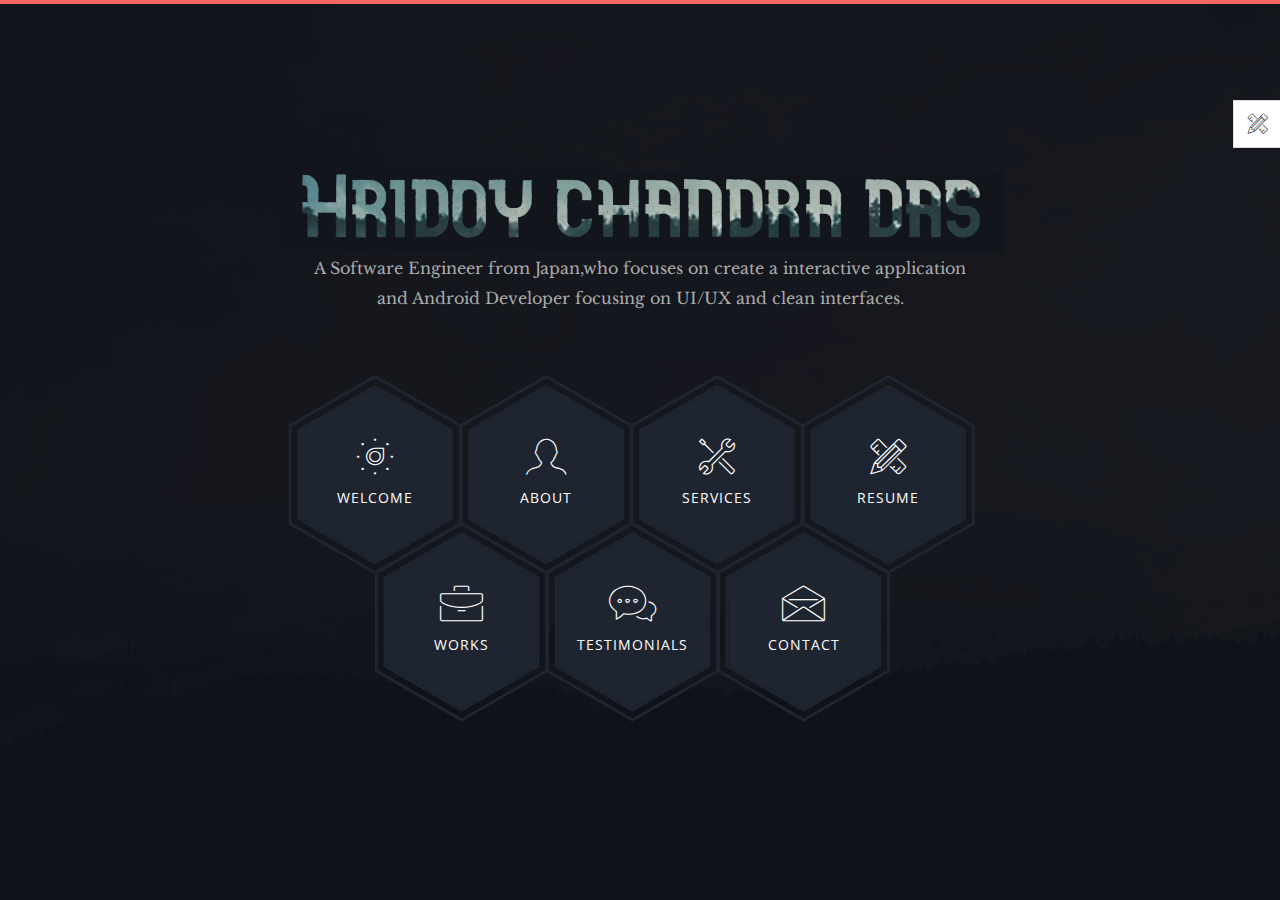
<file: index.html>
<!DOCTYPE html>
<html class="no-js" lang="">
    <head>
        <!-- meta charset -->
        <meta charset="utf-8">
        <!-- site title -->
        <title>Hridoy Chandra Das | Personal WebPage</title>
        <!-- meta description -->
        <meta name="description" content="">
        <!-- mobile viwport meta -->
        <meta name="viewport" content="width=device-width, initial-scale=1">
        <!-- fevicon -->
        <link rel="shortcut icon" type="image/x-icon" href="favicon.ico">
        
        <!-- ================================
        CSS Files
        ================================= -->
        <link href="https://fonts.googleapis.com/css?family=Libre+Baskerville:400,400i|Open+Sans:400,600,700,800" rel="stylesheet">
        <link rel="stylesheet" href="css/themefisher-fonts.min.css">
        <link rel="stylesheet" href="css/owl.carousel.min.css">
        <link rel="stylesheet" href="css/bootstrap.min.css">
        <link rel="stylesheet" href="css/main.css">
        <link rel="stylesheet" href="css/dark.css">
        <link id="color-changer" rel="stylesheet" href="css/colors/red.css">
    </head>

    <body class="dark">

        <div class="preloader">
            <div class="loading-mask"></div>
            <div class="loading-mask"></div>
            <div class="loading-mask"></div>
            <div class="loading-mask"></div>
            <div class="loading-mask"></div>
        </div>

        <div class="preview-wrapper">
            <div class="switcher-head">
                <span>Style Switcher</span>
                <div class="switcher-trigger tf-tools"></div>
            </div>

            <div class="switcher-body">
                <h4>Choose Color:</h4>
                <ul class="color-options list-none">
                    <li class="c0" data-color="red" title="Default">Default</li>
                    <li class="c1" data-color="blue" title="Red">Red</li>
                    <li class="c2" data-color="green" title="Green">Green</li>
                    <li class="c3" data-color="yellow" title="Blue">Blue</li>
                </ul>
            </div>
        </div>

        <main class="site-wrapper">
            <div class="pt-table">
               <div class="pt-tablecell page-home relative" style="background-image: url('img/banner.jpg');">
                    <div class="overlay"></div>

                    <div class="container">
                        <div class="row">
                            <div class="col-xs-12 col-md-offset-1 col-md-10 col-lg-offset-2 col-lg-8">
                                <div class="page-title home text-center">
                                     
                            
                                    <img src="img/mrme.png" class="img-responsive text-center" alt="Responsive Bootstrap Image"/>
                                    <p>A Software Engineer from Japan,who focuses on create a interactive application and Android Developer focusing on UI/UX and clean interfaces.</p>
                                </div>

                                <div class="hexagon-menu clear">
                                    <div class="hexagon-item">
                                        <div class="hex-item">
                                            <div></div>
                                            <div></div>
                                            <div></div>
                                        </div>
                                        <div class="hex-item">
                                            <div></div>
                                            <div></div>
                                            <div></div>
                                        </div>
                                        <a href="welcome.html" class="hex-content">
                                            <span class="hex-content-inner">
                                                <span class="icon">
                                                    <i class="tf-dial"></i>
                                                </span>
                                                <span class="title">Welcome</span>
                                            </span>
                                            <svg viewbox="0 0 173.20508075688772 200" height="200" width="174" version="1.1" xmlns="http://www.w3.org/2000/svg"><path d="M86.60254037844386 0L173.20508075688772 50L173.20508075688772 150L86.60254037844386 200L0 150L0 50Z" fill="#1e2530"></path></svg>
                                        </a>
                                    </div>
                                    <div class="hexagon-item">
                                        <div class="hex-item">
                                            <div></div>
                                            <div></div>
                                            <div></div>
                                        </div>
                                        <div class="hex-item">
                                            <div></div>
                                            <div></div>
                                            <div></div>
                                        </div>
                                        <a href="about.html" class="hex-content">
                                            <span class="hex-content-inner">
                                                <span class="icon">
                                                    <i class="tf-profile-male"></i>
                                                </span>
                                                <span class="title">About</span>
                                            </span>
                                            <svg viewbox="0 0 173.20508075688772 200" height="200" width="174" version="1.1" xmlns="http://www.w3.org/2000/svg"><path d="M86.60254037844386 0L173.20508075688772 50L173.20508075688772 150L86.60254037844386 200L0 150L0 50Z" fill="#1e2530"></path></svg>
                                        </a>
                                    </div>
                                    <div class="hexagon-item">
                                        <div class="hex-item">
                                            <div></div>
                                            <div></div>
                                            <div></div>
                                        </div>
                                        <div class="hex-item">
                                            <div></div>
                                            <div></div>
                                            <div></div>
                                        </div>
                                        <a href="services.html" class="hex-content">
                                            <span class="hex-content-inner">
                                                <span class="icon">
                                                    <i class="tf-tools-2"></i>
                                                </span>
                                                <span class="title">Services</span>
                                            </span>
                                            <svg viewbox="0 0 173.20508075688772 200" height="200" width="174" version="1.1" xmlns="http://www.w3.org/2000/svg"><path d="M86.60254037844386 0L173.20508075688772 50L173.20508075688772 150L86.60254037844386 200L0 150L0 50Z" fill="#1e2530"></path></svg>
                                        </a>    
                                    </div>
                                    <div class="hexagon-item">
                                        <div class="hex-item">
                                            <div></div>
                                            <div></div>
                                            <div></div>
                                        </div>
                                        <div class="hex-item">
                                            <div></div>
                                            <div></div>
                                            <div></div>
                                        </div>
                                        <a href="resumecheck.html" class="hex-content">
                                            <span class="hex-content-inner">
                                                <span class="icon">
                                                    <i class="tf-tools"></i>
                                                </span>
                                                <span class="title">Resume</span>
                                            </span>
                                            <svg viewbox="0 0 173.20508075688772 200" height="200" width="174" version="1.1" xmlns="http://www.w3.org/2000/svg"><path d="M86.60254037844386 0L173.20508075688772 50L173.20508075688772 150L86.60254037844386 200L0 150L0 50Z" fill="#1e2530"></path></svg>
                                        </a>
                                    </div>
                                    <div class="hexagon-item">
                                        <div class="hex-item">
                                            <div></div>
                                            <div></div>
                                            <div></div>
                                        </div>
                                        <div class="hex-item">
                                            <div></div>
                                            <div></div>
                                            <div></div>
                                        </div>
                                        <a href="works.html" class="hex-content">
                                            <span class="hex-content-inner">
                                                <span class="icon">
                                                    <i class="tf-briefcase2"></i>
                                                </span>
                                                <span class="title">Works</span>
                                            </span>
                                            <svg viewbox="0 0 173.20508075688772 200" height="200" width="174" version="1.1" xmlns="http://www.w3.org/2000/svg"><path d="M86.60254037844386 0L173.20508075688772 50L173.20508075688772 150L86.60254037844386 200L0 150L0 50Z" fill="#1e2530"></path></svg>
                                        </a>
                                    </div>
                                    <div class="hexagon-item">
                                        <div class="hex-item">
                                            <div></div>
                                            <div></div>
                                            <div></div>
                                        </div>
                                        <div class="hex-item">
                                            <div></div>
                                            <div></div>
                                            <div></div>
                                        </div>
                                        <a href="testimonials.html" class="hex-content">
                                            <span class="hex-content-inner">
                                                <span class="icon">
                                                    <i class="tf-chat"></i>
                                                </span>
                                                <span class="title">Testimonials</span>
                                            </span>
                                            <svg viewbox="0 0 173.20508075688772 200" height="200" width="174" version="1.1" xmlns="http://www.w3.org/2000/svg"><path d="M86.60254037844386 0L173.20508075688772 50L173.20508075688772 150L86.60254037844386 200L0 150L0 50Z" fill="#1e2530"></path></svg>
                                        </a>
                                    </div>
                                    <div class="hexagon-item">
                                        <div class="hex-item">
                                            <div></div>
                                            <div></div>
                                            <div></div>
                                        </div>
                                        <div class="hex-item">
                                            <div></div>
                                            <div></div>
                                            <div></div>
                                        </div>
                                        <a href="contact.html" class="hex-content">
                                            <span class="hex-content-inner">
                                                <span class="icon">
                                                    <i class="tf-envelope2"></i>
                                                </span>
                                                <span class="title">Contact</span>
                                            </span>
                                            <svg viewbox="0 0 173.20508075688772 200" height="200" width="174" version="1.1" xmlns="http://www.w3.org/2000/svg"><path d="M86.60254037844386 0L173.20508075688772 50L173.20508075688772 150L86.60254037844386 200L0 150L0 50Z" fill="#1e2530"></path></svg>
                                        </a>
                                    </div>
                                </div> <!-- /.hexagon-menu -->

                            </div> <!-- /.col-xs-12 -->

                        </div> <!-- /.row -->
                    </div> <!-- /.container -->

                </div> <!-- /.pt-tablecell -->
            </div> <!-- /.pt-table -->
        </main> <!-- /.site-wrapper -->
        
        <!-- ================================
        JavaScript Libraries
        ================================= -->
        <script src="js/vendor/jquery-2.2.4.min.js"></script>
        <script src="js/vendor/bootstrap.min.js"></script>
        <!-- <script src="js/jquery.easing.min.js"></script> -->
        <script src="js/isotope.pkgd.min.js"></script>
        <script src="js/jquery.nicescroll.min.js"></script>
        <script src="js/owl.carousel.min.js"></script>
        <script src="js/jquery-validation.min.js"></script>
        <script src="js/form.min.js"></script>
        <script src="js/main.js"></script>
    </body>
</html>
</file>
<file: css/main.css>
/*------------------------------------------------
	Base Styles
-------------------------------------------------*/
body {
  font-family: "Libre Baskerville", serif;
  font-weight: 400;
  font-size: 16px;
  line-height: 30px;
  color: #ababab;
}

a {
  color: inherit;
  -webkit-transition: all 0.3s ease 0s;
  -moz-transition: all 0.3s ease 0s;
  -o-transition: all 0.3s ease 0s;
  transition: all 0.3s ease 0s;
}
a:hover, a:focus {
  color: #ababab;
  text-decoration: none;
  outline: 0 none;
}

h1, h2, h3,
h4, h5, h6 {
  color: #1e2530;
  font-family: "Open Sans", sans-serif;
  margin: 0;
  line-height: 1.3;
}

p {
  margin-bottom: 20px;
}
p:last-child {
  margin-bottom: 0;
}

/*
 * Selection color
 */
::-moz-selection {
  background-color: #FA6862;
  color: #fff;
}

::selection {
  background-color: #FA6862;
  color: #fff;
}

/*
 *  Reset bootstrap's default style
 */
.form-control::-webkit-input-placeholder,
::-webkit-input-placeholder {
  opacity: 1;
  color: inherit;
}

.form-control:-moz-placeholder,
:-moz-placeholder {
  /* Firefox 18- */
  opacity: 1;
  color: inherit;
}

.form-control::-moz-placeholder,
::-moz-placeholder {
  /* Firefox 19+ */
  opacity: 1;
  color: inherit;
}

.form-control:-ms-input-placeholder,
:-ms-input-placeholder {
  opacity: 1;
  color: inherit;
}

button, input, select,
textarea, label {
  font-weight: 400;
}

.btn {
  -webkit-transition: all 0.3s ease 0s;
  -moz-transition: all 0.3s ease 0s;
  -o-transition: all 0.3s ease 0s;
  transition: all 0.3s ease 0s;
}
.btn:hover, .btn:focus, .btn:active:focus {
  outline: 0 none;
}

.btn-primary {
  background-color: #FA6862;
  border: 0;
  font-family: "Open Sans", sans-serif;
  font-weight: 700;
  height: 48px;
  line-height: 50px;
  padding: 0 42px;
  text-transform: uppercase;
}
.btn-primary:hover, .btn-primary:focus, .btn-primary:active, .btn-primary:active:focus {
  background-color: #f9423a;
}

.btn-border {
  border: 1px solid #d7d8db;
  display: inline-block;
  padding: 7px;
}

/*
 *  CSS Helper Class
 */
.clear:before, .clear:after {
  content: " ";
  display: table;
}
.clear:after {
  clear: both;
}

.pt-table {
  display: table;
  width: 100%;
  height: -webkit-calc(100vh - 4px);
  height: -moz-calc(100vh - 4px);
  height: calc(100vh - 4px);
}

.pt-tablecell {
  display: table-cell;
  vertical-align: middle;
}

.overlay {
  position: absolute;
  left: 0;
  top: 0;
  width: 100%;
  height: 100%;
}

.relative {
  position: relative;
}

.primary,
.link:hover {
  color: #FA6862;
}

.no-gutter {
  margin-left: 0;
  margin-right: 0;
}
.no-gutter > [class^="col-"] {
  padding-left: 0;
  padding-right: 0;
}

.flex {
  display: -webkit-box;
  display: -webkit-flex;
  display: -moz-flex;
  display: -ms-flexbox;
  display: flex;
}

.flex-middle {
  -webkit-box-align: center;
  -ms-flex-align: center;
  -webkit-align-items: center;
  -moz-align-items: center;
  align-items: center;
}

.space-between {
  -webkit-box-pack: justify;
  -ms-flex-pack: justify;
  -webkit-justify-content: space-between;
  -moz-justify-content: space-between;
  justify-content: space-between;
}

.nicescroll-cursors {
  background: #FA6862 !important;
}

.preloader {
  bottom: 0;
  left: 0;
  position: fixed;
  right: 0;
  top: 0;
  z-index: 1000;
  display: -webkit-box;
  display: -webkit-flex;
  display: -moz-flex;
  display: -ms-flexbox;
  display: flex;
}
.preloader.active.hidden {
  display: none;
}

.loading-mask {
  background-color: #FA6862;
  height: 100%;
  left: 0;
  position: absolute;
  top: 0;
  width: 20%;
  -webkit-transition: all 0.6s cubic-bezier(0.61, 0, 0.6, 1) 0s;
  -moz-transition: all 0.6s cubic-bezier(0.61, 0, 0.6, 1) 0s;
  -o-transition: all 0.6s cubic-bezier(0.61, 0, 0.6, 1) 0s;
  transition: all 0.6s cubic-bezier(0.61, 0, 0.6, 1) 0s;
}
.loading-mask:nth-child(2) {
  left: 20%;
  -webkit-transition-delay: 0.1s;
  -moz-transition-delay: 0.1s;
  -o-transition-delay: 0.1s;
  transition-delay: 0.1s;
}
.loading-mask:nth-child(3) {
  left: 40%;
  -webkit-transition-delay: 0.2s;
  -moz-transition-delay: 0.2s;
  -o-transition-delay: 0.2s;
  transition-delay: 0.2s;
}
.loading-mask:nth-child(4) {
  left: 60%;
  -webkit-transition-delay: 0.3s;
  -moz-transition-delay: 0.3s;
  -o-transition-delay: 0.3s;
  transition-delay: 0.3s;
}
.loading-mask:nth-child(5) {
  left: 80%;
  -webkit-transition-delay: 0.4s;
  -moz-transition-delay: 0.4s;
  -o-transition-delay: 0.4s;
  transition-delay: 0.4s;
}

.preloader.active.done {
  z-index: 0;
}
.preloader.active .loading-mask {
  width: 0;
}

/*------------------------------------------------
	Start Styling
-------------------------------------------------*/
.site-wrapper {
  border-top: 4px solid #FA6862;
}

.page-close {
  font-size: 30px;
  position: absolute;
  right: 30px;
  top: 30px;
  z-index: 100;
}

.page-title {
  margin-bottom: 75px;
}
.page-title img {
inline-size: -webkit-fill-available;
}
.page-title h2 {
  font-size: 68px;
  margin-bottom: 25px;
  position: relative;
  z-index: 0;
  font-weight: 900;
  text-transform: uppercase;
}
.page-title p {
  font-size: 16px;
}
.page-title .title-bg {
  color: rgba(30, 37, 48, 0.07);
  font-size: 158px;
  left: 0;
  letter-spacing: 10px;
  line-height: 0.7;
  position: absolute;
  right: 0;
  top: 50%;
  z-index: -1;
  -webkit-transform: translateY(-50%);
  -moz-transform: translateY(-50%);
  -ms-transform: translateY(-50%);
  -o-transform: translateY(-50%);
  transform: translateY(-50%);
}

.section-title {
  margin-bottom: 20px;
}
.section-title h3 {
  display: inline-block;
  position: relative;
}
.section-title h3::before, .section-title h3::after {
  content: "";
  height: 2px;
  position: absolute;
  bottom: 8px;
  left: -webkit-calc(100% + 14px);
  left: -moz-calc(100% + 14px);
  left: calc(100% + 14px);
}
.section-title h3::before {
  background-color: #1e2530;
  width: 96px;
  bottom: 14px;
}
.section-title h3::after {
  background-color: #FA6862;
  width: 73px;
}
.section-title.light h3 {
  color: #fff;
}
.section-title.light h3::before {
  background-color: #fff;
}

.page-nav {
  bottom: 40px;
  left: 0;
  position: initial;
  right: 0;
}
.page-nav span {
  font-family: "Open Sans", sans-serif;
  font-size: 14px;
  font-weight: 500;
  line-height: 0.9;
  text-transform: uppercase;
}

/*------------------------------------------------
    Home Page
-------------------------------------------------*/
.page-home {
  background-position: center center;
  background-repeat: no-repeat;
  background-size: cover;
  vertical-align: middle;
}
.page-home .overlay {
  background-color: rgba(255, 255, 255, 0.93);
}

/* End of container */
.hexagon-item {
  cursor: pointer;
  width: 200px;
  height: 173.20508px;
  float: left;
  margin-left: -29px;
  z-index: 0;
  position: relative;
  -webkit-transform: rotate(30deg);
  -moz-transform: rotate(30deg);
  -ms-transform: rotate(30deg);
  -o-transform: rotate(30deg);
  transform: rotate(30deg);
}
.hexagon-item:first-child {
  margin-left: 0;
}
.hexagon-item:hover {
  z-index: 1;
}
.hexagon-item:hover .hex-item:last-child {
  opacity: 1;
  -webkit-transform: scale(1.3);
  -moz-transform: scale(1.3);
  -ms-transform: scale(1.3);
  -o-transform: scale(1.3);
  transform: scale(1.3);
}
.hexagon-item:hover .hex-item:first-child {
  opacity: 1;
  -webkit-transform: scale(1.2);
  -moz-transform: scale(1.2);
  -ms-transform: scale(1.2);
  -o-transform: scale(1.2);
  transform: scale(1.2);
}
.hexagon-item:hover .hex-item:first-child div:before,
.hexagon-item:hover .hex-item:first-child div:after {
  height: 15px;
}
.hexagon-item:hover .hex-item div::before,
.hexagon-item:hover .hex-item div::after {
  background-color: #FA6862;
}
.hexagon-item:hover .hex-content svg {
  -webkit-transform: scale(0.97);
  -moz-transform: scale(0.97);
  -ms-transform: scale(0.97);
  -o-transform: scale(0.97);
  transform: scale(0.97);
}

.page-home .hexagon-item:nth-last-child(1),
.page-home .hexagon-item:nth-last-child(2),
.page-home .hexagon-item:nth-last-child(3) {
  -webkit-transform: rotate(30deg) translate(87px, -80px);
  -moz-transform: rotate(30deg) translate(87px, -80px);
  -ms-transform: rotate(30deg) translate(87px, -80px);
  -o-transform: rotate(30deg) translate(87px, -80px);
  transform: rotate(30deg) translate(87px, -80px);
}

.hex-item {
  position: absolute;
  top: 0;
  left: 50px;
  width: 100px;
  height: 173.20508px;
}
.hex-item:first-child {
  z-index: 0;
  -webkit-transform: scale(0.9);
  -moz-transform: scale(0.9);
  -ms-transform: scale(0.9);
  -o-transform: scale(0.9);
  transform: scale(0.9);
  -webkit-transition: all 0.3s cubic-bezier(0.165, 0.84, 0.44, 1);
  -moz-transition: all 0.3s cubic-bezier(0.165, 0.84, 0.44, 1);
  -o-transition: all 0.3s cubic-bezier(0.165, 0.84, 0.44, 1);
  transition: all 0.3s cubic-bezier(0.165, 0.84, 0.44, 1);
}
.hex-item:last-child {
  transition: all 0.3s cubic-bezier(0.19, 1, 0.22, 1);
  z-index: 1;
}
.hex-item div {
  box-sizing: border-box;
  position: absolute;
  top: 0;
  width: 100px;
  height: 173.20508px;
  -webkit-transform-origin: center center;
  -moz-transform-origin: center center;
  -ms-transform-origin: center center;
  -o-transform-origin: center center;
  transform-origin: center center;
}
.hex-item div::before, .hex-item div::after {
  background-color: #1e2530;
  content: "";
  position: absolute;
  width: 100%;
  height: 3px;
  -webkit-transition: all 0.3s cubic-bezier(0.165, 0.84, 0.44, 1) 0s;
  -moz-transition: all 0.3s cubic-bezier(0.165, 0.84, 0.44, 1) 0s;
  -o-transition: all 0.3s cubic-bezier(0.165, 0.84, 0.44, 1) 0s;
  transition: all 0.3s cubic-bezier(0.165, 0.84, 0.44, 1) 0s;
}
.hex-item div:before {
  top: 0;
}
.hex-item div:after {
  bottom: 0;
}
.hex-item div:nth-child(1) {
  -webkit-transform: rotate(0deg);
  -moz-transform: rotate(0deg);
  -ms-transform: rotate(0deg);
  -o-transform: rotate(0deg);
  transform: rotate(0deg);
}
.hex-item div:nth-child(2) {
  -webkit-transform: rotate(60deg);
  -moz-transform: rotate(60deg);
  -ms-transform: rotate(60deg);
  -o-transform: rotate(60deg);
  transform: rotate(60deg);
}
.hex-item div:nth-child(3) {
  -webkit-transform: rotate(120deg);
  -moz-transform: rotate(120deg);
  -ms-transform: rotate(120deg);
  -o-transform: rotate(120deg);
  transform: rotate(120deg);
}

.hex-content {
  color: #fff;
  display: block;
  height: 180px;
  margin: 0 auto;
  position: relative;
  text-align: center;
  transform: rotate(-30deg);
  width: 156px;
}
.hex-content .hex-content-inner {
  left: 50%;
  margin: -3px 0 0 2px;
  position: absolute;
  top: 50%;
  -webkit-transform: translate(-50%, -50%);
  -moz-transform: translate(-50%, -50%);
  -ms-transform: translate(-50%, -50%);
  -o-transform: translate(-50%, -50%);
  transform: translate(-50%, -50%);
}
.hex-content .icon {
  display: block;
  font-size: 36px;
  line-height: 30px;
  margin-bottom: 11px;
}
.hex-content .title {
  display: block;
  font-family: "Open Sans", sans-serif;
  font-size: 14px;
  letter-spacing: 1px;
  line-height: 24px;
  text-transform: uppercase;
}
.hex-content svg {
  left: -7px;
  position: absolute;
  top: -13px;
  transform: scale(0.87);
  z-index: -1;
  -webkit-transition: all 0.3s cubic-bezier(0.165, 0.84, 0.44, 1) 0s;
  -moz-transition: all 0.3s cubic-bezier(0.165, 0.84, 0.44, 1) 0s;
  -o-transition: all 0.3s cubic-bezier(0.165, 0.84, 0.44, 1) 0s;
  transition: all 0.3s cubic-bezier(0.165, 0.84, 0.44, 1) 0s;
}
.hex-content:hover {
  color: #fff;
}

/*------------------------------------------------
    Welcome Page
-------------------------------------------------*/
.author-image-large {
  position: absolute;
  right: 0;
  top: 0;
}
.author-image-large img {
  height: -webkit-calc(100vh - 4px);
  height: -moz-calc(100vh - 4px);
  height: calc(100vh - 4px);
  mix-blend-mode: screen;
}

/*------------------------------------------------
    About Page
-------------------------------------------------*/
.about-author {
  margin-bottom: 23px;
  -webkit-box-align: center;
  -ms-flex-align: center;
  -webkit-align-items: center;
  -moz-align-items: center;
  align-items: center;
  display: -webkit-box;
  display: -webkit-flex;
  display: -moz-flex;
  display: -ms-flexbox;
  display: flex;
}
.about-author .author-thumb {
  background-color: #fff;
  border: 5px solid #1e2530;
  margin-right: 30px;
  padding: 5px;
}
.about-author .author-thumb img {
  border: 2px solid #1e2530;
  width: 145px;
}
.about-author .author-desc p {
  color: #1e2530;
  font-family: "Open Sans", sans-serif;
  letter-spacing: 1px;
  margin-bottom: 4px;
  text-transform: uppercase;
}
.about-author .author-desc b {
  font-family: "Open Sans", sans-serif;
}

.progress {
  background-color: #1e2530;
  border-radius: 2px;
  height: auto;
  min-height: 45px;
  -webkit-box-align: center;
  -ms-flex-align: center;
  -webkit-align-items: center;
  -moz-align-items: center;
  align-items: center;
  display: -webkit-box;
  display: -webkit-flex;
  display: -moz-flex;
  display: -ms-flexbox;
  display: flex;
}
.progress > div {
  color: #fff;
  font-family: "Open Sans", sans-serif;
  font-size: 12px;
  letter-spacing: 1px;
}
.progress .skill-name {
  border-right: 2px solid #2e333a;
  min-width: 160px;
  text-align: center;
  text-transform: uppercase;
}
.progress .skill-bar {
  background-color: #07080b;
  border-radius: 15px;
  margin: 0 15px;
  -webkit-box-flex: 1;
  -webkit-flex-grow: 1;
  -moz-flex-grow: 1;
  -ms-flex-positive: 1;
  flex-grow: 1;
}
.progress .bar {
  background-color: #FA6862;
  border-radius: 10px;
  height: 8px;
  width: 0;
}
.progress .skill-lavel {
  border-left: 2px solid #2e333a;
  min-width: 70px;
  text-align: center;
  -webkit-box-align: end;
  -ms-flex-align: end;
  -webkit-align-items: flex-end;
  -moz-align-items: flex-end;
  align-items: flex-end;
  -webkit-transition: all 0.3s ease 0s;
  -moz-transition: all 0.3s ease 0s;
  -o-transition: all 0.3s ease 0s;
  transition: all 0.3s ease 0s;
}

.filter {
  margin-bottom: 30px;
}
.filter a {
  border-bottom: 2px solid transparent;
}
.filter .active {
  color: #FA6862;
  border-bottom-color: #FA6862;
}

.works-item {
  font-family: "Open Sans", sans-serif;
  margin-bottom: 30px;
  position: relative;
}
.works-item img {
  width: 100%;
}
.works-item .overlay {
  background-color: rgba(30, 37, 48, 0.96);
  position: absolute;
  left: 0;
  top: 0;
  height: 100%;
  width: 100%;
  -webkit-transition: all 0.3s ease 0s;
  -moz-transition: all 0.3s ease 0s;
  -o-transition: all 0.3s ease 0s;
  transition: all 0.3s ease 0s;
  -webkit-transform: scale(0);
  -moz-transform: scale(0);
  -ms-transform: scale(0);
  -o-transform: scale(0);
  transform: scale(0);
}
.works-item .overlay::before {
  border: 1px solid #fff;
  bottom: 15px;
  content: "";
  left: 15px;
  position: absolute;
  right: 15px;
  top: 15px;
}
.works-item .works-inner {
  left: 50%;
  position: absolute;
  text-align: center;
  top: 50%;
  white-space: nowrap;
  -webkit-transition: all 0.3s ease 0s;
  -moz-transition: all 0.3s ease 0s;
  -o-transition: all 0.3s ease 0s;
  transition: all 0.3s ease 0s;
  -webkit-transform: translate3d(0px, 0px, 0px) scale(0);
  -moz-transform: translate3d(0px, 0px, 0px) scale(0);
  -ms-transform: translate3d(0px, 0px, 0px) scale(0);
  -o-transform: translate3d(0px, 0px, 0px) scale(0);
  transform: translate3d(0px, 0px, 0px) scale(0);
}
.works-item h4 {
  color: #FA6862;
  font-weight: 700;
  text-transform: uppercase;
}
.works-item p {
  color: #fff;
  font-size: 12px;
  font-weight: 400;
}
.works-item:hover .overlay {
  -webkit-transform: scale(1);
  -moz-transform: scale(1);
  -ms-transform: scale(1);
  -o-transform: scale(1);
  transform: scale(1);
}
.works-item:hover .works-inner {
  -webkit-transform: translate(-50%, -50%) scale(1);
  -moz-transform: translate(-50%, -50%) scale(1);
  -ms-transform: translate(-50%, -50%) scale(1);
  -o-transform: translate(-50%, -50%) scale(1);
  transform: translate(-50%, -50%) scale(1);
}

.history-block {
  background-color: #1e2530;
  position: relative;
}
.history-block .section-title {
  background-color: #1e2530;
  border-bottom: 1px solid #293342;
  left: 0;
  margin-bottom: 0;
  padding: 15px 34px 14px;
  position: absolute;
  right: 0;
  top: 0;
  z-index: 1;
}

.nicescroll-rails {
  z-index: 2;
}

.history-scroller {
  padding-top: 82px;
  max-height: 377px;
}

.history-item {
  display: table;
  font-family: "Open Sans", sans-serif;
  padding-left: 32px;
  margin-bottom: 20px;
  width: 100%;
}
.history-item > * {
  display: table-cell;
  vertical-align: middle;
}
.history-item .history-icon {
  padding-right: 25px;
  position: relative;
  width: 66px;
}
.history-item .history-icon i {
  font-size: 18px;
  position: absolute;
  top: 50%;
  left: -webkit-calc(50% - 12.5px);
  left: -moz-calc(50% - 12.5px);
  left: calc(50% - 12.5px);
  transform: translate(-50%, -50%);
}
.history-item h5 {
  color: #fff;
  font-size: 16px;
  font-weight: 600;
  letter-spacing: 0.96px;
  text-transform: uppercase;
}
.history-item span {
  color: #aaaaaa;
  font-size: 12px;
}

.history-hex {
  display: block;
  position: relative;
  width: 66px;
  height: 38.11px;
  background-color: #293342;
  margin: 19.05px 0;
}
.history-hex::before, .history-hex::after {
  content: "";
  position: absolute;
  width: 0;
  border-left: 33px solid transparent;
  border-right: 33px solid transparent;
}
.history-hex::before {
  bottom: 100%;
  border-bottom: 19.05px solid #293342;
}
.history-hex::after {
  top: 100%;
  width: 0;
  border-top: 19.05px solid #293342;
}

.service-hex {
  float: left;
  position: relative;
  width: 25%;
  z-index: 1;
}
.service-hex svg {
  -webkit-transform: scale(1.08);
  -moz-transform: scale(1.08);
  -ms-transform: scale(1.08);
  -o-transform: scale(1.08);
  transform: scale(1.08);
  -webkit-transition: all 0.4s ease 0s;
  -moz-transition: all 0.4s ease 0s;
  -o-transition: all 0.4s ease 0s;
  transition: all 0.4s ease 0s;
}
.service-hex .st0 {
  stroke: #1e2530;
  fill: #fff;
  -webkit-transition: all 0.4s ease 0s;
  -moz-transition: all 0.4s ease 0s;
  -o-transition: all 0.4s ease 0s;
  transition: all 0.4s ease 0s;
}
.service-hex .st1 {
  fill: #1e2530;
  -webkit-transition: all 0.4s ease 0s;
  -moz-transition: all 0.4s ease 0s;
  -o-transition: all 0.4s ease 0s;
  transition: all 0.4s ease 0s;
}
.service-hex .content {
  color: #fff;
  left: 50%;
  position: absolute;
  text-align: center;
  top: 50%;
  width: 100%;
  -webkit-transform: translate(-50%, -50%);
  -moz-transform: translate(-50%, -50%);
  -ms-transform: translate(-50%, -50%);
  -o-transform: translate(-50%, -50%);
  transform: translate(-50%, -50%);
}
.service-hex .icon {
  font-size: 30px;
  margin-bottom: 9px;
}
.service-hex h4 {
  color: #fff;
  font-size: 16px;
  margin-bottom: 20px;
}
.service-hex p {
  font-size: 14px;
  height: 0;
  line-height: 24px;
  overflow: hidden;
  -webkit-transition: all 0.4s ease 0s;
  -moz-transition: all 0.4s ease 0s;
  -o-transition: all 0.4s ease 0s;
  transition: all 0.4s ease 0s;
}
.service-hex:hover {
  z-index: 2;
}
.service-hex:hover svg {
  -webkit-transform: scale(1.5);
  -moz-transform: scale(1.5);
  -ms-transform: scale(1.5);
  -o-transform: scale(1.5);
  transform: scale(1.5);
}
.service-hex:hover .st1 {
  fill: #FA6862;
}
.service-hex:hover .content {
  width: 135%;
}
.service-hex:hover p {
  height: 72px;
}

.testimonials .item {
  padding-top: 33px;
}
.testimonials .thumb {
  float: left;
  margin-top: -33px;
}
.testimonials .thumb img {
  width: auto;
}
.testimonials .text {
  border: 1px solid #cecece;
  font-size: 14px;
  font-style: italic;
  line-height: 24px;
  margin-left: 50px;
  padding: 27px 30px 29px 142px;
}
.testimonials figcaption {
  font-family: "Open Sans", sans-serif;
  font-size: 16px;
  font-weight: 700;
  padding-top: 15px;
  text-align: center;
}
.testimonials h4 {
  font-family: "Open Sans", sans-serif;
  font-weight: 700;
}
.testimonials span {
  font-size: 12px;
}
.testimonials .owl-item:nth-child(2n) .thumb {
  float: right;
}
.testimonials .owl-item:nth-child(2n) .text {
  margin-left: 0;
  margin-right: 50px;
  padding: 27px 142px 29px 30px;
}
.testimonials .owl-dots {
  text-align: center;
}
.testimonials .owl-dot {
  border: 2px solid #1e2530;
  border-radius: 15px;
  display: inline-block;
  height: 11px;
  margin: 0 4px;
  width: 11px;
  -webkit-transition: all 0.3s ease 0s;
  -moz-transition: all 0.3s ease 0s;
  -o-transition: all 0.3s ease 0s;
  transition: all 0.3s ease 0s;
}
.testimonials .owl-dot.active {
  border-color: #FA6862;
}

.tm-hex {
  position: relative;
  width: 170px;
  height: 98.15px;
  margin: 49.07px 0;
  background-size: auto 182.4427px;
  background-position: center;
  border-left: solid 6px #1e2530;
  border-right: solid 6px #1e2530;
}
.tm-hex::after {
  content: "";
  position: absolute;
  top: 3.4641px;
  left: 0;
  width: 158.0000px;
  height: 91.2213px;
  z-index: 2;
  background: inherit;
}
.tm-hex .hexTop,
.tm-hex .hexBottom {
  position: absolute;
  z-index: 1;
  width: 120.21px;
  height: 120.21px;
  overflow: hidden;
  background: inherit;
  left: 18.90px;
  -webkit-transform: scaleY(0.5774) rotate(-45deg);
  -moz-transform: scaleY(0.5774) rotate(-45deg);
  -ms-transform: scaleY(0.5774) rotate(-45deg);
  -o-transform: scaleY(0.5774) rotate(-45deg);
  transform: scaleY(0.5774) rotate(-45deg);
}
.tm-hex .hexTop::before, .tm-hex .hexTop::after,
.tm-hex .hexBottom::before,
.tm-hex .hexBottom::after {
  content: "";
  position: absolute;
  width: 158.0000px;
  height: 91.22134253196087px;
  background: inherit;
  -webkit-transform-origin: 0 0;
  -moz-transform-origin: 0 0;
  -ms-transform-origin: 0 0;
  -o-transform-origin: 0 0;
  transform-origin: 0 0;
  -webkit-transform: rotate(45deg) scaleY(1.7321) translateY(-45.6107px);
  -moz-transform: rotate(45deg) scaleY(1.7321) translateY(-45.6107px);
  -ms-transform: rotate(45deg) scaleY(1.7321) translateY(-45.6107px);
  -o-transform: rotate(45deg) scaleY(1.7321) translateY(-45.6107px);
  transform: rotate(45deg) scaleY(1.7321) translateY(-45.6107px);
}
.tm-hex .hexTop {
  top: -60.1041px;
  border-top: solid 8.4853px #1e2530;
  border-right: solid 8.4853px #1e2530;
}
.tm-hex .hexTop::after {
  background-position: center top;
}
.tm-hex .hexBottom {
  bottom: -60.1041px;
  border-bottom: solid 8.4853px #1e2530;
  border-left: solid 8.4853px #1e2530;
}
.tm-hex .hexBottom::after {
  background-position: center bottom;
}

.contact-block {
  margin-bottom: 30px;
}
.contact-block:last-child {
  margin-bottom: 0;
}
.contact-block .media-left {
  font-size: 40px;
  max-width: 50px;
  min-width: 50px;
  padding-right: 0;
  text-align: center;
}
.contact-block .media-body {
  padding-left: 30px;
}
.contact-block h4 {
  font-size: 18px;
  text-transform: uppercase;
  font-weight: 600;
}
.contact-block p {
  font-weight: 400;
  font-size: 15px;
}

.contact-social {
  list-style: outside none none;
  margin: 0;
  padding: 0;
}
.contact-social li {
  display: inline-block;
  position: relative;
  width: 43px;
}
.contact-social li a {
  color: #fff;
  display: block;
  font-size: 14px;
  height: 50px;
  left: 50%;
  line-height: 50px;
  position: absolute;
  text-align: center;
  top: 50%;
  width: 43px;
  -webkit-transform: translate(-50%, -50%);
  -moz-transform: translate(-50%, -50%);
  -ms-transform: translate(-50%, -50%);
  -o-transform: translate(-50%, -50%);
  transform: translate(-50%, -50%);
}
.contact-social li:hover span {
  background-color: #FA6862;
}
.contact-social li:hover span::before {
  border-bottom-color: #FA6862;
}
.contact-social li:hover span::after {
  border-top-color: #FA6862;
}

.contact-social-hex {
  display: block;
  position: relative;
  width: 43px;
  height: 24.83px;
  background-color: #1e2530;
  margin: 12.41px 0;
  -webkit-transition: all 0.3s ease 0s;
  -moz-transition: all 0.3s ease 0s;
  -o-transition: all 0.3s ease 0s;
  transition: all 0.3s ease 0s;
}
.contact-social-hex::before, .contact-social-hex::after {
  content: "";
  position: absolute;
  width: 0;
  border-left: 21.5px solid transparent;
  border-right: 21.5px solid transparent;
  -webkit-transition: all 0.3s ease 0s;
  -moz-transition: all 0.3s ease 0s;
  -o-transition: all 0.3s ease 0s;
  transition: all 0.3s ease 0s;
}
.contact-social-hex::before {
  bottom: 100%;
  border-bottom: 12.41px solid #1e2530;
}
.contact-social-hex::after {
  top: 100%;
  width: 0;
  border-top: 12.41px solid #1e2530;
}
.contact-social-hex:hover::after {
  border-bottom-color: #FA6862;
}
.contact-social-hex:hover::before {
  border-top-color: #FA6862;
}

.contact-form .input-field {
  margin-bottom: 10px;
}
.contact-form .input-field.name {
  margin-right: 5px;
}
.contact-form .input-field.email {
  margin-left: 5px;
}
.contact-form .input-field label.error {
  color: #ff0000;
  font-size: 13px;
  margin: 0;
}
.contact-form .input-icon {
  background-color: #1e2530;
  border-radius: 3px 0 0 3px;
  border-right: 1px solid rgba(255, 255, 255, 0.2);
  line-height: 48px;
  min-width: 53px;
  text-align: center;
  left: 0;
  line-height: 48px;
  min-width: 53px;
  position: absolute;
  top: 0;
}
.contact-form .form-control {
  background-color: #1e2530;
  color: #bcbcbc;
  border: 0 none;
  border-radius: 3px;
  height: 48px;
  padding-left: 70px;
  width: 100%;
  font-family: "Open Sans", sans-serif;
}
.contact-form .form-control:focus {
  box-shadow: none;
  color: #fff;
}
.contact-form textarea.form-control {
  border-radius: 3px;
  height: 120px;
  padding: 15px 10px 15px 70px;
}
.contact-form .message .input-icon {
  position: absolute;
  left: 0;
  top: 0;
}

.msg-success,
.msg-failed {
  display: none;
  margin-top: 15px;
}

.msg-success {
  color: #FA6862;
}

.pt-table.desktop-768 .pt-tablecell {
  padding-bottom: 110px;
  padding-top: 60px;
}
.pt-table.desktop-768 .pt-tablecell .page-nav {
  bottom: 40px;
}

/* =================================== */
/*  Color Switcher
/* =================================== */
.preview-wrapper {
  background-color: #fff;
  border: 1px solid #ddd;
  border-right: 0;
  color: #333;
  height: 200px;
  right: 0px;
  position: fixed;
  top: 100px;
  width: 260px;
  z-index: 1200;
  -webkit-transition: all 0.4s ease-in-out 0s;
  -moz-transition: all 0.4s ease-in-out 0s;
  -o-transition: all 0.4s ease-in-out 0s;
  transition: all 0.4s ease-in-out 0s;
  transform: translateX(100%);
}

.preview-wrapper.extend {
  -webkit-transform: translateX(0px);
  -moz-transform: translateX(0px);
  -ms-transform: translateX(0px);
  -o-transform: translateX(0px);
  transform: translateX(0px);
}

.switcher-head {
  color: #333;
  font-size: 18px;
  font-weight: 600;
  height: 46px;
  line-height: 46px;
  position: relative;
}

.switcher-head span {
  border-bottom: 2px solid #eeeeee;
  display: block;
  margin: 0 20px;
}

.switcher-trigger {
  background-color: #fff;
  border: 1px solid #ddd;
  border-right: 0;
  cursor: pointer;
  font-size: 20px;
  height: 48px;
  left: -48px;
  line-height: 46px;
  position: absolute;
  text-align: center;
  top: -1px;
  width: 48px;
}

.switcher-body {
  background-color: #fff;
  height: -webkit-calc(100% - 50px);
  height: calc(100% - 50px);
  left: 0;
  padding: 20px;
  position: fixed;
  right: 0;
  top: 47px;
  outline: none;
}

.switcher-body h4 {
  font-size: 16px;
  margin-bottom: 10px;
}

.switcher-body select {
  border: 1px solid #e5e5e5;
  height: 40px;
  margin-bottom: 20px;
  width: 100%;
  -webklit--appearance: none;
  -moz-appearance: none;
  appearance: none;
}

.color-options {
  margin-bottom: 10px;
  padding: 0;
}

.color-options li {
  display: inline-block;
  background-color: #e6ae03;
  height: 30px;
  margin-bottom: 10px;
  margin-right: 6px;
  text-indent: -9999em;
  width: 30px;
  cursor: pointer;
}

.color-options li.c0 {
  background-color: #FA6862;
}

.color-options li.c1 {
  background-color: #02B7CE;
}

.color-options li.c2 {
  background-color: #86A438;
}

.color-options li.c3 {
  background-color: #F3A36D;
}

.pattern-options li {
  font-family: "Roboto", sans-serif;
  border: 1px solid #cccccc;
  cursor: pointer;
  float: left;
  height: 40px;
  margin: 0 10px 10px 0;
  text-transform: capitalize;
  width: 50px;
}

.pattern-options li:last-child {
  border: 0 none;
  height: auto;
  padding-top: 8px;
  width: auto;
}

.pattern-options li img {
  width: 100%;
  height: 100%;
}

/*------------------------------------------------
	Responsive Media Queries
-------------------------------------------------*/
/*============================================================
	Macbook pro 13 inch
==============================================================*/
/*============================================================
	For Small Desktop / tablet landscape
==============================================================*/
@media (min-width: 980px) and (max-width: 1150px) {
  .author-image-large img {
    height: -webkit-calc(80vh - 4px);
    height: -moz-calc(80vh - 4px);
    height: calc(80vh - 4px);
  }

  .testimonials .thumb {
    margin-top: -8px;
  }
}
/*============================================================
	Tablet (Portrait) Design for a width of 768px
==============================================================*/
@media (min-width: 768px) and (max-width: 979px) {
  body {
    overflow-x: hidden;
  }

  .page-title h2 {
    font-size: 40px;
  }
  .page-title .title-bg {
    font-size: 100px;
  }

  .author-image-large {
    position: static;
    margin-bottom: 50px;
  }
  .author-image-large img {
    display: block;
    height: auto;
    margin: 0 auto;
    width: 50%;
  }

  .about-author + p {
    margin-bottom: 50px;
  }

  .service-hex {
    width: 33.3333%;
  }
  .service-hex:hover {
    z-index: 2;
  }
  .service-hex:hover svg {
    -webkit-transform: scale(1.5);
    -moz-transform: scale(1.5);
    -ms-transform: scale(1.5);
    -o-transform: scale(1.5);
    transform: scale(1.5);
  }
  .service-hex:hover .content {
    width: 105%;
  }
  .service-hex:nth-child(4), .service-hex:nth-child(5) {
    -webkit-transform: translate(50%, -15%);
    -moz-transform: translate(50%, -15%);
    -ms-transform: translate(50%, -15%);
    -o-transform: translate(50%, -15%);
    transform: translate(50%, -15%);
  }

  .testimonials .item {
    padding-top: 45px;
  }
  .testimonials .thumb {
    margin-top: -45px;
  }

  .history-item .history-text {
    padding-right: 15px;
  }
}
/*============================================================
	Mobile (Portrait) Design for a width of 320px
==============================================================*/
@media only screen and (max-width: 767px) {
  body {
    overflow-x: hidden;
  }

  .pt-table {
    height: auto;
  }

  .pt-table,
  .pt-tablecell {
    display: block;
  }

  .page-title {
    margin-bottom: 45px;
  }
  .page-title h2 {
    font-size: 35px;
  }
  .page-title .title-bg {
    font-size: 50px;
  }

  .hexagon-item {
    float: none;
    margin: 0 auto 50px;
  }
  .hexagon-item:first-child {
    margin-left: auto;
  }

  .page-home .hexagon-item:nth-last-child(1),
  .page-home .hexagon-item:nth-last-child(2),
  .page-home .hexagon-item:nth-last-child(3) {
    -webkit-transform: rotate(30deg) translate(0px, 0px);
    -moz-transform: rotate(30deg) translate(0px, 0px);
    -ms-transform: rotate(30deg) translate(0px, 0px);
    -o-transform: rotate(30deg) translate(0px, 0px);
    transform: rotate(30deg) translate(0px, 0px);
  }

  .author-image-large {
    position: static;
    margin-bottom: 50px;
  }
  .author-image-large img {
    display: block;
    height: auto;
    margin: 0 auto;
    width: 50%;
  }

  .about-author {
    display: block;
  }
  .about-author .author-thumb {
    border: 0 none;
    margin-bottom: 15px;
    margin-right: 0;
    padding: 0;
  }
  .about-author .author-desc b {
    display: block;
  }
  .about-author + p {
    margin-bottom: 50px;
  }

  .progress {
    display: block;
  }
  .progress .skill-name {
    border-right: 0;
    margin: 0 15px;
    min-width: auto;
    text-align: left;
  }
  .progress .skill-lavel {
    border-left: 0;
    margin: 0 15px;
    min-width: auto;
    text-align: left;
  }

  .service-hex {
    float: none;
    margin: 0 auto 40px;
    width: 60%;
  }
  .service-hex:last-child {
    margin-bottom: 0;
  }
  .service-hex:hover svg {
    -webkit-transform: scale(1.8);
    -moz-transform: scale(1.8);
    -ms-transform: scale(1.8);
    -o-transform: scale(1.8);
    transform: scale(1.8);
  }
  .service-hex:hover .content {
    width: 120%;
  }

  .history-block {
    margin-bottom: 30px;
  }

  .testimonials .thumb {
    float: none;
    margin: 0 0 30px 0;
    -webkit-box-align: center;
    -ms-flex-align: center;
    -webkit-align-items: center;
    -moz-align-items: center;
    align-items: center;
    display: -webkit-box;
    display: -webkit-flex;
    display: -moz-flex;
    display: -ms-flexbox;
    display: flex;
  }
  .testimonials figcaption {
    text-align: left;
    padding-left: 15px;
  }
  .testimonials .text {
    margin-left: 0;
    padding: 20px;
  }
  .testimonials .owl-item:nth-child(2n) .thumb {
    float: none;
  }
  .testimonials .owl-item:nth-child(2n) .text {
    margin-left: 0;
    margin-right: 50px;
    padding: 20px;
  }

  .contact-form .input-field.name {
    margin-right: 0;
  }
}
</file>
<file: css/dark.css>
.dark {
  background-color: #0c0f15; }
  .dark .page-home .overlay {
    background-color: rgba(14, 17, 24, 0.97); }
  .dark .page-title h2 {
    color: #ffffff; }
  .dark .page-title .title-bg {
    color: rgba(70, 88, 124, 0.06); }
  .dark .section-title h3::before {
    background-color: #fff; }
  .dark h1, .dark h2, .dark h3, .dark h4, .dark h5, .dark h6,
  .dark .about-author .author-desc p {
    color: #fff; }
  .dark .service-hex .st0 {
    fill: transparent; }
  .dark .service-hex:hover .st0 {
    fill: #fff; }
  .dark .testimonials .text,
  .dark .btn-border {
    border-color: #1e2530; }
</file>
<file: css/colors/red.css>
/*
 * Selection color
 */
::-moz-selection {
  background-color: #FA6862;
}

::selection {
  background-color: #FA6862;
}

/* background color */
.btn-primary,
.loading-mask,
.section-title h3::after,
.hexagon-item:hover .hex-item div::before,
.hexagon-item:hover .hex-item div::after,
.progress .bar,
.contact-social li:hover span {
  background-color: #FA6862;
}

.nicescroll-cursors {
  background: #FA6862 !important;
}

/* color */
.primary,
.link:hover,
.filter .active,
.works-item h4,
.msg-success {
  color: #FA6862;
}

/* border color */
.testimonials .owl-dot.active {
  border-color: #FA6862;
}

/* border top color */
.site-wrapper,
.contact-social li:hover span::after,
.contact-social-hex:hover::before {
  border-top-color: #FA6862;
}

/* border bottom color */
.filter .active,
.contact-social li:hover span::before,
.contact-social-hex:hover::after {
  border-bottom-color: #FA6862;
}

/* fill color */
.service-hex:hover .fill,
.service-hex:hover .st1 {
  fill: #FA6862;
}
</file>
<file: css/themefisher-fonts.min.css>
@font-face {
  font-family: 'themefisher-font';
  src:  url('../fonts/themefisher-font.eot?ug5hnh');
  src:  url('../fonts/themefisher-font.eot?ug5hnh#iefix') format('embedded-opentype'),
    url('../fonts/themefisher-font.ttf?ug5hnh') format('truetype'),
    url('../fonts/themefisher-font.woff?ug5hnh') format('woff'),
    url('../fonts/themefisher-font.svg?ug5hnh#themefisher-font') format('svg');
  font-weight: normal;
  font-style: normal;
}

[class^="tf-"], [class*=" tf-"] {
  /* use !important to prevent issues with browser extensions that change fonts */
  font-family: 'themefisher-font' !important;
  speak: none;
  font-style: normal;
  font-weight: normal;
  font-variant: normal;
  text-transform: none;
  line-height: 1;

  /* Better Font Rendering =========== */
  -webkit-font-smoothing: antialiased;
  -moz-osx-font-smoothing: grayscale;
}

.tf-ion-alert-circled:before {
  content: "\f100";
}
.tf-ion-alert:before {
  content: "\f101";
}
.tf-ion-android-add-circle:before {
  content: "\f359";
}
.tf-ion-android-add:before {
  content: "\f2c7";
}
.tf-ion-android-alarm-clock:before {
  content: "\f35a";
}
.tf-ion-android-alert:before {
  content: "\f35b";
}
.tf-ion-android-apps:before {
  content: "\f35c";
}
.tf-ion-android-archive:before {
  content: "\f2c9";
}
.tf-ion-android-arrow-back:before {
  content: "\f2ca";
}
.tf-ion-android-arrow-down:before {
  content: "\f35d";
}
.tf-ion-android-arrow-dropdown-circle:before {
  content: "\f35e";
}
.tf-ion-android-arrow-dropdown:before {
  content: "\f35f";
}
.tf-ion-android-arrow-dropleft-circle:before {
  content: "\f360";
}
.tf-ion-android-arrow-dropleft:before {
  content: "\f361";
}
.tf-ion-android-arrow-dropright-circle:before {
  content: "\f362";
}
.tf-ion-android-arrow-dropright:before {
  content: "\f363";
}
.tf-ion-android-arrow-dropup-circle:before {
  content: "\f364";
}
.tf-ion-android-arrow-dropup:before {
  content: "\f365";
}
.tf-ion-android-arrow-forward:before {
  content: "\f30f";
}
.tf-ion-android-arrow-up:before {
  content: "\f366";
}
.tf-ion-android-attach:before {
  content: "\f367";
}
.tf-ion-android-bar:before {
  content: "\f368";
}
.tf-ion-android-bicycle:before {
  content: "\f369";
}
.tf-ion-android-boat:before {
  content: "\f36a";
}
.tf-ion-android-bookmark:before {
  content: "\f36b";
}
.tf-ion-android-bulb:before {
  content: "\f36c";
}
.tf-ion-android-bus:before {
  content: "\f36d";
}
.tf-ion-android-calendar:before {
  content: "\f2d1";
}
.tf-ion-android-call:before {
  content: "\f2d2";
}
.tf-ion-android-camera:before {
  content: "\f2d3";
}
.tf-ion-android-cancel:before {
  content: "\f36e";
}
.tf-ion-android-car:before {
  content: "\f36f";
}
.tf-ion-android-cart:before {
  content: "\f370";
}
.tf-ion-android-chat:before {
  content: "\f2d4";
}
.tf-ion-android-checkbox-blank:before {
  content: "\f371";
}
.tf-ion-android-checkbox-outline-blank:before {
  content: "\f372";
}
.tf-ion-android-checkbox-outline:before {
  content: "\f373";
}
.tf-ion-android-checkbox:before {
  content: "\f374";
}
.tf-ion-android-checkmark-circle:before {
  content: "\f375";
}
.tf-ion-android-clipboard:before {
  content: "\f376";
}
.tf-ion-android-close:before {
  content: "\f2d7";
}
.tf-ion-android-cloud-circle:before {
  content: "\f377";
}
.tf-ion-android-cloud-done:before {
  content: "\f378";
}
.tf-ion-android-cloud-outline:before {
  content: "\f379";
}
.tf-ion-android-cloud:before {
  content: "\f37a";
}
.tf-ion-android-color-palette:before {
  content: "\f37b";
}
.tf-ion-android-compass:before {
  content: "\f37c";
}
.tf-ion-android-contact:before {
  content: "\f2d8";
}
.tf-ion-android-contacts:before {
  content: "\f2d9";
}
.tf-ion-android-contract:before {
  content: "\f37d";
}
.tf-ion-android-create:before {
  content: "\f37e";
}
.tf-ion-android-delete:before {
  content: "\f37f";
}
.tf-ion-android-desktop:before {
  content: "\f380";
}
.tf-ion-android-document:before {
  content: "\f381";
}
.tf-ion-android-done-all:before {
  content: "\f382";
}
.tf-ion-android-done:before {
  content: "\f383";
}
.tf-ion-android-download:before {
  content: "\f2dd";
}
.tf-ion-android-drafts:before {
  content: "\f384";
}
.tf-ion-android-exit:before {
  content: "\f385";
}
.tf-ion-android-expand:before {
  content: "\f386";
}
.tf-ion-android-favorite-outline:before {
  content: "\f387";
}
.tf-ion-android-favorite:before {
  content: "\f388";
}
.tf-ion-android-film:before {
  content: "\f389";
}
.tf-ion-android-folder-open:before {
  content: "\f38a";
}
.tf-ion-android-folder:before {
  content: "\f2e0";
}
.tf-ion-android-funnel:before {
  content: "\f38b";
}
.tf-ion-android-globe:before {
  content: "\f38c";
}
.tf-ion-android-hand:before {
  content: "\f2e3";
}
.tf-ion-android-hangout:before {
  content: "\f38d";
}
.tf-ion-android-happy:before {
  content: "\f38e";
}
.tf-ion-android-home:before {
  content: "\f38f";
}
.tf-ion-android-image:before {
  content: "\f2e4";
}
.tf-ion-android-laptop:before {
  content: "\f390";
}
.tf-ion-android-list:before {
  content: "\f391";
}
.tf-ion-android-locate:before {
  content: "\f2e9";
}
.tf-ion-android-lock:before {
  content: "\f392";
}
.tf-ion-android-mail:before {
  content: "\f2eb";
}
.tf-ion-android-map:before {
  content: "\f393";
}
.tf-ion-android-menu:before {
  content: "\f394";
}
.tf-ion-android-microphone-off:before {
  content: "\f395";
}
.tf-ion-android-microphone:before {
  content: "\f2ec";
}
.tf-ion-android-more-horizontal:before {
  content: "\f396";
}
.tf-ion-android-more-vertical:before {
  content: "\f397";
}
.tf-ion-android-navigate:before {
  content: "\f398";
}
.tf-ion-android-notifications-none:before {
  content: "\f399";
}
.tf-ion-android-notifications-off:before {
  content: "\f39a";
}
.tf-ion-android-notifications:before {
  content: "\f39b";
}
.tf-ion-android-open:before {
  content: "\f39c";
}
.tf-ion-android-options:before {
  content: "\f39d";
}
.tf-ion-android-people:before {
  content: "\f39e";
}
.tf-ion-android-person-add:before {
  content: "\f39f";
}
.tf-ion-android-person:before {
  content: "\f3a0";
}
.tf-ion-android-phone-landscape:before {
  content: "\f3a1";
}
.tf-ion-android-phone-portrait:before {
  content: "\f3a2";
}
.tf-ion-android-pin:before {
  content: "\f3a3";
}
.tf-ion-android-plane:before {
  content: "\f3a4";
}
.tf-ion-android-playstore:before {
  content: "\f2f0";
}
.tf-ion-android-print:before {
  content: "\f3a5";
}
.tf-ion-android-radio-button-off:before {
  content: "\f3a6";
}
.tf-ion-android-radio-button-on:before {
  content: "\f3a7";
}
.tf-ion-android-refresh:before {
  content: "\f3a8";
}
.tf-ion-android-remove-circle:before {
  content: "\f3a9";
}
.tf-ion-android-remove:before {
  content: "\f2f4";
}
.tf-ion-android-restaurant:before {
  content: "\f3aa";
}
.tf-ion-android-sad:before {
  content: "\f3ab";
}
.tf-ion-android-search:before {
  content: "\f2f5";
}
.tf-ion-android-send:before {
  content: "\f2f6";
}
.tf-ion-android-settings:before {
  content: "\f2f7";
}
.tf-ion-android-share-alt:before {
  content: "\f3ac";
}
.tf-ion-android-share:before {
  content: "\f2f8";
}
.tf-ion-android-star-half:before {
  content: "\f3ad";
}
.tf-ion-android-star-outline:before {
  content: "\f3ae";
}
.tf-ion-android-star:before {
  content: "\f2fc";
}
.tf-ion-android-stopwatch:before {
  content: "\f2fd";
}
.tf-ion-android-subway:before {
  content: "\f3af";
}
.tf-ion-android-sunny:before {
  content: "\f3b0";
}
.tf-ion-android-sync:before {
  content: "\f3b1";
}
.tf-ion-android-textsms:before {
  content: "\f3b2";
}
.tf-ion-android-time:before {
  content: "\f3b3";
}
.tf-ion-android-train:before {
  content: "\f3b4";
}
.tf-ion-android-unlock:before {
  content: "\f3b5";
}
.tf-ion-android-upload:before {
  content: "\f3b6";
}
.tf-ion-android-volume-down:before {
  content: "\f3b7";
}
.tf-ion-android-volume-mute:before {
  content: "\f3b8";
}
.tf-ion-android-volume-off:before {
  content: "\f3b9";
}
.tf-ion-android-volume-up:before {
  content: "\f3ba";
}
.tf-ion-android-walk:before {
  content: "\f3bb";
}
.tf-ion-android-warning:before {
  content: "\f3bc";
}
.tf-ion-android-watch:before {
  content: "\f3bd";
}
.tf-ion-android-wifi:before {
  content: "\f305";
}
.tf-ion-aperture:before {
  content: "\f313";
}
.tf-ion-archive:before {
  content: "\f102";
}
.tf-ion-arrow-down-a:before {
  content: "\f103";
}
.tf-ion-arrow-down-b:before {
  content: "\f104";
}
.tf-ion-arrow-down-c:before {
  content: "\f105";
}
.tf-ion-arrow-expand:before {
  content: "\f25e";
}
.tf-ion-arrow-graph-down-left:before {
  content: "\f25f";
}
.tf-ion-arrow-graph-down-right:before {
  content: "\f260";
}
.tf-ion-arrow-graph-up-left:before {
  content: "\f261";
}
.tf-ion-arrow-graph-up-right:before {
  content: "\f262";
}
.tf-ion-arrow-left-a:before {
  content: "\f106";
}
.tf-ion-arrow-left-b:before {
  content: "\f107";
}
.tf-ion-arrow-left-c:before {
  content: "\f108";
}
.tf-ion-arrow-move:before {
  content: "\f263";
}
.tf-ion-arrow-resize:before {
  content: "\f264";
}
.tf-ion-arrow-return-left:before {
  content: "\f265";
}
.tf-ion-arrow-return-right:before {
  content: "\f266";
}
.tf-ion-arrow-right-a:before {
  content: "\f109";
}
.tf-ion-arrow-right-b:before {
  content: "\f10a";
}
.tf-ion-arrow-right-c:before {
  content: "\f10b";
}
.tf-ion-arrow-shrink:before {
  content: "\f267";
}
.tf-ion-arrow-swap:before {
  content: "\f268";
}
.tf-ion-arrow-up-a:before {
  content: "\f10c";
}
.tf-ion-arrow-up-b:before {
  content: "\f10d";
}
.tf-ion-arrow-up-c:before {
  content: "\f10e";
}
.tf-ion-asterisk:before {
  content: "\f314";
}
.tf-ion-at:before {
  content: "\f10f";
}
.tf-ion-backspace-outline:before {
  content: "\f3be";
}
.tf-ion-backspace:before {
  content: "\f3bf";
}
.tf-ion-bag:before {
  content: "\f110";
}
.tf-ion-battery-charging:before {
  content: "\f111";
}
.tf-ion-battery-empty:before {
  content: "\f112";
}
.tf-ion-battery-full:before {
  content: "\f113";
}
.tf-ion-battery-half:before {
  content: "\f114";
}
.tf-ion-battery-low:before {
  content: "\f115";
}
.tf-ion-beaker:before {
  content: "\f269";
}
.tf-ion-beer:before {
  content: "\f26a";
}
.tf-ion-bluetooth:before {
  content: "\f116";
}
.tf-ion-bonfire:before {
  content: "\f315";
}
.tf-ion-bookmark:before {
  content: "\f26b";
}
.tf-ion-bowtie:before {
  content: "\f3c0";
}
.tf-ion-briefcase:before {
  content: "\f26c";
}
.tf-ion-bug:before {
  content: "\f2be";
}
.tf-ion-calculator:before {
  content: "\f26d";
}
.tf-ion-calendar:before {
  content: "\f117";
}
.tf-ion-camera:before {
  content: "\f118";
}
.tf-ion-card:before {
  content: "\f119";
}
.tf-ion-cash:before {
  content: "\f316";
}
.tf-ion-chatbox-working:before {
  content: "\f11a";
}
.tf-ion-chatbox:before {
  content: "\f11b";
}
.tf-ion-chatboxes:before {
  content: "\f11c";
}
.tf-ion-chatbubble-working:before {
  content: "\f11d";
}
.tf-ion-chatbubble:before {
  content: "\f11e";
}
.tf-ion-chatbubbles:before {
  content: "\f11f";
}
.tf-ion-checkmark-circled:before {
  content: "\f120";
}
.tf-ion-checkmark-round:before {
  content: "\f121";
}
.tf-ion-checkmark:before {
  content: "\f122";
}
.tf-ion-chevron-down:before {
  content: "\f123";
}
.tf-ion-chevron-left:before {
  content: "\f124";
}
.tf-ion-chevron-right:before {
  content: "\f125";
}
.tf-ion-chevron-up:before {
  content: "\f126";
}
.tf-ion-clipboard:before {
  content: "\f127";
}
.tf-ion-clock:before {
  content: "\f26e";
}
.tf-ion-close-circled:before {
  content: "\f128";
}
.tf-ion-close-round:before {
  content: "\f129";
}
.tf-ion-close:before {
  content: "\f12a";
}
.tf-ion-closed-captioning:before {
  content: "\f317";
}
.tf-ion-cloud:before {
  content: "\f12b";
}
.tf-ion-code-download:before {
  content: "\f26f";
}
.tf-ion-code-working:before {
  content: "\f270";
}
.tf-ion-code:before {
  content: "\f271";
}
.tf-ion-coffee:before {
  content: "\f272";
}
.tf-ion-compass:before {
  content: "\f273";
}
.tf-ion-compose:before {
  content: "\f12c";
}
.tf-ion-connection-bars:before {
  content: "\f274";
}
.tf-ion-contrast:before {
  content: "\f275";
}
.tf-ion-crop:before {
  content: "\f3c1";
}
.tf-ion-cube:before {
  content: "\f318";
}
.tf-ion-disc:before {
  content: "\f12d";
}
.tf-ion-document-text:before {
  content: "\f12e";
}
.tf-ion-document:before {
  content: "\f12f";
}
.tf-ion-drag:before {
  content: "\f130";
}
.tf-ion-earth:before {
  content: "\f276";
}
.tf-ion-easel:before {
  content: "\f3c2";
}
.tf-ion-edit:before {
  content: "\f2bf";
}
.tf-ion-egg:before {
  content: "\f277";
}
.tf-ion-eject:before {
  content: "\f131";
}
.tf-ion-email-unread:before {
  content: "\f3c3";
}
.tf-ion-email:before {
  content: "\f132";
}
.tf-ion-erlenmeyer-flask-bubbles:before {
  content: "\f3c4";
}
.tf-ion-erlenmeyer-flask:before {
  content: "\f3c5";
}
.tf-ion-eye-disabled:before {
  content: "\f306";
}
.tf-ion-eye:before {
  content: "\f133";
}
.tf-ion-female:before {
  content: "\f278";
}
.tf-ion-filing:before {
  content: "\f134";
}
.tf-ion-film-marker:before {
  content: "\f135";
}
.tf-ion-fireball:before {
  content: "\f319";
}
.tf-ion-flag:before {
  content: "\f279";
}
.tf-ion-flame:before {
  content: "\f31a";
}
.tf-ion-flash-off:before {
  content: "\f136";
}
.tf-ion-flash:before {
  content: "\f137";
}
.tf-ion-folder:before {
  content: "\f139";
}
.tf-ion-fork-repo:before {
  content: "\f2c0";
}
.tf-ion-fork:before {
  content: "\f27a";
}
.tf-ion-forward:before {
  content: "\f13a";
}
.tf-ion-funnel:before {
  content: "\f31b";
}
.tf-ion-gear-a:before {
  content: "\f13d";
}
.tf-ion-gear-b:before {
  content: "\f13e";
}
.tf-ion-grid:before {
  content: "\f13f";
}
.tf-ion-hammer:before {
  content: "\f27b";
}
.tf-ion-happy-outline:before {
  content: "\f3c6";
}
.tf-ion-happy:before {
  content: "\f31c";
}
.tf-ion-headphone:before {
  content: "\f140";
}
.tf-ion-heart-broken:before {
  content: "\f31d";
}
.tf-ion-heart:before {
  content: "\f141";
}
.tf-ion-help-buoy:before {
  content: "\f27c";
}
.tf-ion-help-circled:before {
  content: "\f142";
}
.tf-ion-help:before {
  content: "\f143";
}
.tf-ion-home:before {
  content: "\f144";
}
.tf-ion-icecream:before {
  content: "\f27d";
}
.tf-ion-image:before {
  content: "\f147";
}
.tf-ion-images:before {
  content: "\f148";
}
.tf-ion-information-circled:before {
  content: "\f149";
}
.tf-ion-information:before {
  content: "\f14a";
}
.tf-ion-ionic:before {
  content: "\f14b";
}
.tf-ion-ios-alarm-outline:before {
  content: "\f3c7";
}
.tf-ion-ios-alarm:before {
  content: "\f3c8";
}
.tf-ion-ios-albums-outline:before {
  content: "\f3c9";
}
.tf-ion-ios-albums:before {
  content: "\f3ca";
}
.tf-ion-ios-americanfootball-outline:before {
  content: "\f3cb";
}
.tf-ion-ios-americanfootball:before {
  content: "\f3cc";
}
.tf-ion-ios-analytics-outline:before {
  content: "\f3cd";
}
.tf-ion-ios-analytics:before {
  content: "\f3ce";
}
.tf-ion-ios-arrow-back:before {
  content: "\f3cf";
}
.tf-ion-ios-arrow-down:before {
  content: "\f3d0";
}
.tf-ion-ios-arrow-forward:before {
  content: "\f3d1";
}
.tf-ion-ios-arrow-left:before {
  content: "\f3d2";
}
.tf-ion-ios-arrow-right:before {
  content: "\f3d3";
}
.tf-ion-ios-arrow-thin-down:before {
  content: "\f3d4";
}
.tf-ion-ios-arrow-thin-left:before {
  content: "\f3d5";
}
.tf-ion-ios-arrow-thin-right:before {
  content: "\f3d6";
}
.tf-ion-ios-arrow-thin-up:before {
  content: "\f3d7";
}
.tf-ion-ios-arrow-up:before {
  content: "\f3d8";
}
.tf-ion-ios-at-outline:before {
  content: "\f3d9";
}
.tf-ion-ios-at:before {
  content: "\f3da";
}
.tf-ion-ios-barcode-outline:before {
  content: "\f3db";
}
.tf-ion-ios-barcode:before {
  content: "\f3dc";
}
.tf-ion-ios-baseball-outline:before {
  content: "\f3dd";
}
.tf-ion-ios-baseball:before {
  content: "\f3de";
}
.tf-ion-ios-basketball-outline:before {
  content: "\f3df";
}
.tf-ion-ios-basketball:before {
  content: "\f3e0";
}
.tf-ion-ios-bell-outline:before {
  content: "\f3e1";
}
.tf-ion-ios-bell:before {
  content: "\f3e2";
}
.tf-ion-ios-body-outline:before {
  content: "\f3e3";
}
.tf-ion-ios-body:before {
  content: "\f3e4";
}
.tf-ion-ios-bolt-outline:before {
  content: "\f3e5";
}
.tf-ion-ios-bolt:before {
  content: "\f3e6";
}
.tf-ion-ios-book-outline:before {
  content: "\f3e7";
}
.tf-ion-ios-book:before {
  content: "\f3e8";
}
.tf-ion-ios-bookmarks-outline:before {
  content: "\f3e9";
}
.tf-ion-ios-bookmarks:before {
  content: "\f3ea";
}
.tf-ion-ios-box-outline:before {
  content: "\f3eb";
}
.tf-ion-ios-box:before {
  content: "\f3ec";
}
.tf-ion-ios-briefcase-outline:before {
  content: "\f3ed";
}
.tf-ion-ios-briefcase:before {
  content: "\f3ee";
}
.tf-ion-ios-browsers-outline:before {
  content: "\f3ef";
}
.tf-ion-ios-browsers:before {
  content: "\f3f0";
}
.tf-ion-ios-calculator-outline:before {
  content: "\f3f1";
}
.tf-ion-ios-calculator:before {
  content: "\f3f2";
}
.tf-ion-ios-calendar-outline:before {
  content: "\f3f3";
}
.tf-ion-ios-calendar:before {
  content: "\f3f4";
}
.tf-ion-ios-camera-outline:before {
  content: "\f3f5";
}
.tf-ion-ios-camera:before {
  content: "\f3f6";
}
.tf-ion-ios-cart-outline:before {
  content: "\f3f7";
}
.tf-ion-ios-cart:before {
  content: "\f3f8";
}
.tf-ion-ios-chatboxes-outline:before {
  content: "\f3f9";
}
.tf-ion-ios-chatboxes:before {
  content: "\f3fa";
}
.tf-ion-ios-chatbubble-outline:before {
  content: "\f3fb";
}
.tf-ion-ios-chatbubble:before {
  content: "\f3fc";
}
.tf-ion-ios-checkmark-empty:before {
  content: "\f3fd";
}
.tf-ion-ios-checkmark-outline:before {
  content: "\f3fe";
}
.tf-ion-ios-checkmark:before {
  content: "\f3ff";
}
.tf-ion-ios-circle-filled:before {
  content: "\f400";
}
.tf-ion-ios-circle-outline:before {
  content: "\f401";
}
.tf-ion-ios-clock-outline:before {
  content: "\f402";
}
.tf-ion-ios-clock:before {
  content: "\f403";
}
.tf-ion-ios-close-empty:before {
  content: "\f404";
}
.tf-ion-ios-close-outline:before {
  content: "\f405";
}
.tf-ion-ios-close:before {
  content: "\f406";
}
.tf-ion-ios-cloud-download-outline:before {
  content: "\f407";
}
.tf-ion-ios-cloud-download:before {
  content: "\f408";
}
.tf-ion-ios-cloud-outline:before {
  content: "\f409";
}
.tf-ion-ios-cloud-upload-outline:before {
  content: "\f40a";
}
.tf-ion-ios-cloud-upload:before {
  content: "\f40b";
}
.tf-ion-ios-cloud:before {
  content: "\f40c";
}
.tf-ion-ios-cloudy-night-outline:before {
  content: "\f40d";
}
.tf-ion-ios-cloudy-night:before {
  content: "\f40e";
}
.tf-ion-ios-cloudy-outline:before {
  content: "\f40f";
}
.tf-ion-ios-cloudy:before {
  content: "\f410";
}
.tf-ion-ios-cog-outline:before {
  content: "\f411";
}
.tf-ion-ios-cog:before {
  content: "\f412";
}
.tf-ion-ios-color-filter-outline:before {
  content: "\f413";
}
.tf-ion-ios-color-filter:before {
  content: "\f414";
}
.tf-ion-ios-color-wand-outline:before {
  content: "\f415";
}
.tf-ion-ios-color-wand:before {
  content: "\f416";
}
.tf-ion-ios-compose-outline:before {
  content: "\f417";
}
.tf-ion-ios-compose:before {
  content: "\f418";
}
.tf-ion-ios-contact-outline:before {
  content: "\f419";
}
.tf-ion-ios-contact:before {
  content: "\f41a";
}
.tf-ion-ios-copy-outline:before {
  content: "\f41b";
}
.tf-ion-ios-copy:before {
  content: "\f41c";
}
.tf-ion-ios-crop-strong:before {
  content: "\f41d";
}
.tf-ion-ios-crop:before {
  content: "\f41e";
}
.tf-ion-ios-download-outline:before {
  content: "\f41f";
}
.tf-ion-ios-download:before {
  content: "\f420";
}
.tf-ion-ios-drag:before {
  content: "\f421";
}
.tf-ion-ios-email-outline:before {
  content: "\f422";
}
.tf-ion-ios-email:before {
  content: "\f423";
}
.tf-ion-ios-eye-outline:before {
  content: "\f424";
}
.tf-ion-ios-eye:before {
  content: "\f425";
}
.tf-ion-ios-fastforward-outline:before {
  content: "\f426";
}
.tf-ion-ios-fastforward:before {
  content: "\f427";
}
.tf-ion-ios-filing-outline:before {
  content: "\f428";
}
.tf-ion-ios-filing:before {
  content: "\f429";
}
.tf-ion-ios-film-outline:before {
  content: "\f42a";
}
.tf-ion-ios-film:before {
  content: "\f42b";
}
.tf-ion-ios-flag-outline:before {
  content: "\f42c";
}
.tf-ion-ios-flag:before {
  content: "\f42d";
}
.tf-ion-ios-flame-outline:before {
  content: "\f42e";
}
.tf-ion-ios-flame:before {
  content: "\f42f";
}
.tf-ion-ios-flask-outline:before {
  content: "\f430";
}
.tf-ion-ios-flask:before {
  content: "\f431";
}
.tf-ion-ios-flower-outline:before {
  content: "\f432";
}
.tf-ion-ios-flower:before {
  content: "\f433";
}
.tf-ion-ios-folder-outline:before {
  content: "\f434";
}
.tf-ion-ios-folder:before {
  content: "\f435";
}
.tf-ion-ios-football-outline:before {
  content: "\f436";
}
.tf-ion-ios-football:before {
  content: "\f437";
}
.tf-ion-ios-game-controller-a-outline:before {
  content: "\f438";
}
.tf-ion-ios-game-controller-a:before {
  content: "\f439";
}
.tf-ion-ios-game-controller-b-outline:before {
  content: "\f43a";
}
.tf-ion-ios-game-controller-b:before {
  content: "\f43b";
}
.tf-ion-ios-gear-outline:before {
  content: "\f43c";
}
.tf-ion-ios-gear:before {
  content: "\f43d";
}
.tf-ion-ios-glasses-outline:before {
  content: "\f43e";
}
.tf-ion-ios-glasses:before {
  content: "\f43f";
}
.tf-ion-ios-grid-view-outline:before {
  content: "\f440";
}
.tf-ion-ios-grid-view:before {
  content: "\f441";
}
.tf-ion-ios-heart-outline:before {
  content: "\f442";
}
.tf-ion-ios-heart:before {
  content: "\f443";
}
.tf-ion-ios-help-empty:before {
  content: "\f444";
}
.tf-ion-ios-help-outline:before {
  content: "\f445";
}
.tf-ion-ios-help:before {
  content: "\f446";
}
.tf-ion-ios-home-outline:before {
  content: "\f447";
}
.tf-ion-ios-home:before {
  content: "\f448";
}
.tf-ion-ios-infinite-outline:before {
  content: "\f449";
}
.tf-ion-ios-infinite:before {
  content: "\f44a";
}
.tf-ion-ios-information-empty:before {
  content: "\f44b";
}
.tf-ion-ios-information-outline:before {
  content: "\f44c";
}
.tf-ion-ios-information:before {
  content: "\f44d";
}
.tf-ion-ios-ionic-outline:before {
  content: "\f44e";
}
.tf-ion-ios-keypad-outline:before {
  content: "\f44f";
}
.tf-ion-ios-keypad:before {
  content: "\f450";
}
.tf-ion-ios-lightbulb-outline:before {
  content: "\f451";
}
.tf-ion-ios-lightbulb:before {
  content: "\f452";
}
.tf-ion-ios-list-outline:before {
  content: "\f453";
}
.tf-ion-ios-list:before {
  content: "\f454";
}
.tf-ion-ios-location-outline:before {
  content: "\f455";
}
.tf-ion-ios-location:before {
  content: "\f456";
}
.tf-ion-ios-locked-outline:before {
  content: "\f457";
}
.tf-ion-ios-locked:before {
  content: "\f458";
}
.tf-ion-ios-loop-strong:before {
  content: "\f459";
}
.tf-ion-ios-loop:before {
  content: "\f45a";
}
.tf-ion-ios-medical-outline:before {
  content: "\f45b";
}
.tf-ion-ios-medical:before {
  content: "\f45c";
}
.tf-ion-ios-medkit-outline:before {
  content: "\f45d";
}
.tf-ion-ios-medkit:before {
  content: "\f45e";
}
.tf-ion-ios-mic-off:before {
  content: "\f45f";
}
.tf-ion-ios-mic-outline:before {
  content: "\f460";
}
.tf-ion-ios-mic:before {
  content: "\f461";
}
.tf-ion-ios-minus-empty:before {
  content: "\f462";
}
.tf-ion-ios-minus-outline:before {
  content: "\f463";
}
.tf-ion-ios-minus:before {
  content: "\f464";
}
.tf-ion-ios-monitor-outline:before {
  content: "\f465";
}
.tf-ion-ios-monitor:before {
  content: "\f466";
}
.tf-ion-ios-moon-outline:before {
  content: "\f467";
}
.tf-ion-ios-moon:before {
  content: "\f468";
}
.tf-ion-ios-more-outline:before {
  content: "\f469";
}
.tf-ion-ios-more:before {
  content: "\f46a";
}
.tf-ion-ios-musical-note:before {
  content: "\f46b";
}
.tf-ion-ios-musical-notes:before {
  content: "\f46c";
}
.tf-ion-ios-navigate-outline:before {
  content: "\f46d";
}
.tf-ion-ios-navigate:before {
  content: "\f46e";
}
.tf-ion-ios-nutrition-outline:before {
  content: "\f46f";
}
.tf-ion-ios-nutrition:before {
  content: "\f470";
}
.tf-ion-ios-paper-outline:before {
  content: "\f471";
}
.tf-ion-ios-paper:before {
  content: "\f472";
}
.tf-ion-ios-paperplane-outline:before {
  content: "\f473";
}
.tf-ion-ios-paperplane:before {
  content: "\f474";
}
.tf-ion-ios-partlysunny-outline:before {
  content: "\f475";
}
.tf-ion-ios-partlysunny:before {
  content: "\f476";
}
.tf-ion-ios-pause-outline:before {
  content: "\f477";
}
.tf-ion-ios-pause:before {
  content: "\f478";
}
.tf-ion-ios-paw-outline:before {
  content: "\f479";
}
.tf-ion-ios-paw:before {
  content: "\f47a";
}
.tf-ion-ios-people-outline:before {
  content: "\f47b";
}
.tf-ion-ios-people:before {
  content: "\f47c";
}
.tf-ion-ios-person-outline:before {
  content: "\f47d";
}
.tf-ion-ios-person:before {
  content: "\f47e";
}
.tf-ion-ios-personadd-outline:before {
  content: "\f47f";
}
.tf-ion-ios-personadd:before {
  content: "\f480";
}
.tf-ion-ios-photos-outline:before {
  content: "\f481";
}
.tf-ion-ios-photos:before {
  content: "\f482";
}
.tf-ion-ios-pie-outline:before {
  content: "\f483";
}
.tf-ion-ios-pie:before {
  content: "\f484";
}
.tf-ion-ios-pint-outline:before {
  content: "\f485";
}
.tf-ion-ios-pint:before {
  content: "\f486";
}
.tf-ion-ios-play-outline:before {
  content: "\f487";
}
.tf-ion-ios-play:before {
  content: "\f488";
}
.tf-ion-ios-plus-empty:before {
  content: "\f489";
}
.tf-ion-ios-plus-outline:before {
  content: "\f48a";
}
.tf-ion-ios-plus:before {
  content: "\f48b";
}
.tf-ion-ios-pricetag-outline:before {
  content: "\f48c";
}
.tf-ion-ios-pricetag:before {
  content: "\f48d";
}
.tf-ion-ios-pricetags-outline:before {
  content: "\f48e";
}
.tf-ion-ios-pricetags:before {
  content: "\f48f";
}
.tf-ion-ios-printer-outline:before {
  content: "\f490";
}
.tf-ion-ios-printer:before {
  content: "\f491";
}
.tf-ion-ios-pulse-strong:before {
  content: "\f492";
}
.tf-ion-ios-pulse:before {
  content: "\f493";
}
.tf-ion-ios-rainy-outline:before {
  content: "\f494";
}
.tf-ion-ios-rainy:before {
  content: "\f495";
}
.tf-ion-ios-recording-outline:before {
  content: "\f496";
}
.tf-ion-ios-recording:before {
  content: "\f497";
}
.tf-ion-ios-redo-outline:before {
  content: "\f498";
}
.tf-ion-ios-redo:before {
  content: "\f499";
}
.tf-ion-ios-refresh-empty:before {
  content: "\f49a";
}
.tf-ion-ios-refresh-outline:before {
  content: "\f49b";
}
.tf-ion-ios-refresh:before {
  content: "\f49c";
}
.tf-ion-ios-reload:before {
  content: "\f49d";
}
.tf-ion-ios-reverse-camera-outline:before {
  content: "\f49e";
}
.tf-ion-ios-reverse-camera:before {
  content: "\f49f";
}
.tf-ion-ios-rewind-outline:before {
  content: "\f4a0";
}
.tf-ion-ios-rewind:before {
  content: "\f4a1";
}
.tf-ion-ios-rose-outline:before {
  content: "\f4a2";
}
.tf-ion-ios-rose:before {
  content: "\f4a3";
}
.tf-ion-ios-search-strong:before {
  content: "\f4a4";
}
.tf-ion-ios-search:before {
  content: "\f4a5";
}
.tf-ion-ios-settings-strong:before {
  content: "\f4a6";
}
.tf-ion-ios-settings:before {
  content: "\f4a7";
}
.tf-ion-ios-shuffle-strong:before {
  content: "\f4a8";
}
.tf-ion-ios-shuffle:before {
  content: "\f4a9";
}
.tf-ion-ios-skipbackward-outline:before {
  content: "\f4aa";
}
.tf-ion-ios-skipbackward:before {
  content: "\f4ab";
}
.tf-ion-ios-skipforward-outline:before {
  content: "\f4ac";
}
.tf-ion-ios-skipforward:before {
  content: "\f4ad";
}
.tf-ion-ios-snowy:before {
  content: "\f4ae";
}
.tf-ion-ios-speedometer-outline:before {
  content: "\f4af";
}
.tf-ion-ios-speedometer:before {
  content: "\f4b0";
}
.tf-ion-ios-star-half:before {
  content: "\f4b1";
}
.tf-ion-ios-star-outline:before {
  content: "\f4b2";
}
.tf-ion-ios-star:before {
  content: "\f4b3";
}
.tf-ion-ios-stopwatch-outline:before {
  content: "\f4b4";
}
.tf-ion-ios-stopwatch:before {
  content: "\f4b5";
}
.tf-ion-ios-sunny-outline:before {
  content: "\f4b6";
}
.tf-ion-ios-sunny:before {
  content: "\f4b7";
}
.tf-ion-ios-telephone-outline:before {
  content: "\f4b8";
}
.tf-ion-ios-telephone:before {
  content: "\f4b9";
}
.tf-ion-ios-tennisball-outline:before {
  content: "\f4ba";
}
.tf-ion-ios-tennisball:before {
  content: "\f4bb";
}
.tf-ion-ios-thunderstorm-outline:before {
  content: "\f4bc";
}
.tf-ion-ios-thunderstorm:before {
  content: "\f4bd";
}
.tf-ion-ios-time-outline:before {
  content: "\f4be";
}
.tf-ion-ios-time:before {
  content: "\f4bf";
}
.tf-ion-ios-timer-outline:before {
  content: "\f4c0";
}
.tf-ion-ios-timer:before {
  content: "\f4c1";
}
.tf-ion-ios-toggle-outline:before {
  content: "\f4c2";
}
.tf-ion-ios-toggle:before {
  content: "\f4c3";
}
.tf-ion-ios-trash-outline:before {
  content: "\f4c4";
}
.tf-ion-ios-trash:before {
  content: "\f4c5";
}
.tf-ion-ios-undo-outline:before {
  content: "\f4c6";
}
.tf-ion-ios-undo:before {
  content: "\f4c7";
}
.tf-ion-ios-unlocked-outline:before {
  content: "\f4c8";
}
.tf-ion-ios-unlocked:before {
  content: "\f4c9";
}
.tf-ion-ios-upload-outline:before {
  content: "\f4ca";
}
.tf-ion-ios-upload:before {
  content: "\f4cb";
}
.tf-ion-ios-videocam-outline:before {
  content: "\f4cc";
}
.tf-ion-ios-videocam:before {
  content: "\f4cd";
}
.tf-ion-ios-volume-high:before {
  content: "\f4ce";
}
.tf-ion-ios-volume-low:before {
  content: "\f4cf";
}
.tf-ion-ios-wineglass-outline:before {
  content: "\f4d0";
}
.tf-ion-ios-wineglass:before {
  content: "\f4d1";
}
.tf-ion-ios-world-outline:before {
  content: "\f4d2";
}
.tf-ion-ios-world:before {
  content: "\f4d3";
}
.tf-ion-ipad:before {
  content: "\f1f9";
}
.tf-ion-iphone:before {
  content: "\f1fa";
}
.tf-ion-ipod:before {
  content: "\f1fb";
}
.tf-ion-jet:before {
  content: "\f295";
}
.tf-ion-key:before {
  content: "\f296";
}
.tf-ion-knife:before {
  content: "\f297";
}
.tf-ion-laptop:before {
  content: "\f1fc";
}
.tf-ion-leaf:before {
  content: "\f1fd";
}
.tf-ion-levels:before {
  content: "\f298";
}
.tf-ion-lightbulb:before {
  content: "\f299";
}
.tf-ion-link:before {
  content: "\f1fe";
}
.tf-ion-load-a:before {
  content: "\f29a";
}
.tf-ion-load-b:before {
  content: "\f29b";
}
.tf-ion-load-c:before {
  content: "\f29c";
}
.tf-ion-load-d:before {
  content: "\f29d";
}
.tf-ion-location:before {
  content: "\f1ff";
}
.tf-ion-lock-combination:before {
  content: "\f4d4";
}
.tf-ion-locked:before {
  content: "\f200";
}
.tf-ion-log-in:before {
  content: "\f29e";
}
.tf-ion-log-out:before {
  content: "\f29f";
}
.tf-ion-loop:before {
  content: "\f201";
}
.tf-ion-magnet:before {
  content: "\f2a0";
}
.tf-ion-male:before {
  content: "\f2a1";
}
.tf-ion-man:before {
  content: "\f202";
}
.tf-ion-map:before {
  content: "\f203";
}
.tf-ion-medkit:before {
  content: "\f2a2";
}
.tf-ion-merge:before {
  content: "\f33f";
}
.tf-ion-mic-a:before {
  content: "\f204";
}
.tf-ion-mic-b:before {
  content: "\f205";
}
.tf-ion-mic-c:before {
  content: "\f206";
}
.tf-ion-minus-circled:before {
  content: "\f207";
}
.tf-ion-minus-round:before {
  content: "\f208";
}
.tf-ion-minus:before {
  content: "\f209";
}
.tf-ion-model-s:before {
  content: "\f2c1";
}
.tf-ion-monitor:before {
  content: "\f20a";
}
.tf-ion-more:before {
  content: "\f20b";
}
.tf-ion-mouse:before {
  content: "\f340";
}
.tf-ion-music-note:before {
  content: "\f20c";
}
.tf-ion-navicon-round:before {
  content: "\f20d";
}
.tf-ion-navicon:before {
  content: "\f20e";
}
.tf-ion-navigate:before {
  content: "\f2a3";
}
.tf-ion-network:before {
  content: "\f341";
}
.tf-ion-no-smoking:before {
  content: "\f2c2";
}
.tf-ion-nuclear:before {
  content: "\f2a4";
}
.tf-ion-outlet:before {
  content: "\f342";
}
.tf-ion-paintbrush:before {
  content: "\f4d5";
}
.tf-ion-paintbucket:before {
  content: "\f4d6";
}
.tf-ion-paper-airplane:before {
  content: "\f2c3";
}
.tf-ion-paperclip:before {
  content: "\f20f";
}
.tf-ion-pause:before {
  content: "\f210";
}
.tf-ion-person-add:before {
  content: "\f211";
}
.tf-ion-person-stalker:before {
  content: "\f212";
}
.tf-ion-person:before {
  content: "\f213";
}
.tf-ion-pie-graph:before {
  content: "\f2a5";
}
.tf-ion-pin:before {
  content: "\f2a6";
}
.tf-ion-pinpoint:before {
  content: "\f2a7";
}
.tf-ion-pizza:before {
  content: "\f2a8";
}
.tf-ion-plane:before {
  content: "\f214";
}
.tf-ion-planet:before {
  content: "\f343";
}
.tf-ion-play:before {
  content: "\f215";
}
.tf-ion-playstation:before {
  content: "\f30a";
}
.tf-ion-plus-circled:before {
  content: "\f216";
}
.tf-ion-plus-round:before {
  content: "\f217";
}
.tf-ion-plus:before {
  content: "\f218";
}
.tf-ion-podium:before {
  content: "\f344";
}
.tf-ion-pound:before {
  content: "\f219";
}
.tf-ion-power:before {
  content: "\f2a9";
}
.tf-ion-pricetag:before {
  content: "\f2aa";
}
.tf-ion-pricetags:before {
  content: "\f2ab";
}
.tf-ion-printer:before {
  content: "\f21a";
}
.tf-ion-pull-request:before {
  content: "\f345";
}
.tf-ion-qr-scanner:before {
  content: "\f346";
}
.tf-ion-quote:before {
  content: "\f347";
}
.tf-ion-radio-waves:before {
  content: "\f2ac";
}
.tf-ion-record:before {
  content: "\f21b";
}
.tf-ion-refresh:before {
  content: "\f21c";
}
.tf-ion-reply-all:before {
  content: "\f21d";
}
.tf-ion-reply:before {
  content: "\f21e";
}
.tf-ion-ribbon-a:before {
  content: "\f348";
}
.tf-ion-ribbon-b:before {
  content: "\f349";
}
.tf-ion-sad-outline:before {
  content: "\f4d7";
}
.tf-ion-sad:before {
  content: "\f34a";
}
.tf-ion-scissors:before {
  content: "\f34b";
}
.tf-ion-search:before {
  content: "\f21f";
}
.tf-ion-settings:before {
  content: "\f2ad";
}
.tf-ion-share:before {
  content: "\f220";
}
.tf-ion-shuffle:before {
  content: "\f221";
}
.tf-ion-skip-backward:before {
  content: "\f222";
}
.tf-ion-skip-forward:before {
  content: "\f223";
}
.tf-ion-social-android-outline:before {
  content: "\f224";
}
.tf-ion-social-android:before {
  content: "\f225";
}
.tf-ion-social-angular-outline:before {
  content: "\f4d8";
}
.tf-ion-social-angular:before {
  content: "\f4d9";
}
.tf-ion-social-apple-outline:before {
  content: "\f226";
}
.tf-ion-social-apple:before {
  content: "\f227";
}
.tf-ion-social-bitcoin-outline:before {
  content: "\f2ae";
}
.tf-ion-social-bitcoin:before {
  content: "\f2af";
}
.tf-ion-social-buffer-outline:before {
  content: "\f228";
}
.tf-ion-social-buffer:before {
  content: "\f229";
}
.tf-ion-social-chrome-outline:before {
  content: "\f4da";
}
.tf-ion-social-chrome:before {
  content: "\f4db";
}
.tf-ion-social-codepen-outline:before {
  content: "\f4dc";
}
.tf-ion-social-codepen:before {
  content: "\f4dd";
}
.tf-ion-social-css3-outline:before {
  content: "\f4de";
}
.tf-ion-social-css3:before {
  content: "\f4df";
}
.tf-ion-social-designernews-outline:before {
  content: "\f22a";
}
.tf-ion-social-designernews:before {
  content: "\f22b";
}
.tf-ion-social-dribbble-outline:before {
  content: "\f22c";
}
.tf-ion-social-dribbble:before {
  content: "\f22d";
}
.tf-ion-social-dropbox-outline:before {
  content: "\f22e";
}
.tf-ion-social-dropbox:before {
  content: "\f22f";
}
.tf-ion-social-euro-outline:before {
  content: "\f4e0";
}
.tf-ion-social-euro:before {
  content: "\f4e1";
}
.tf-ion-social-facebook-outline:before {
  content: "\f230";
}
.tf-ion-social-facebook:before {
  content: "\f231";
}
.tf-ion-social-foursquare-outline:before {
  content: "\f34c";
}
.tf-ion-social-foursquare:before {
  content: "\f34d";
}
.tf-ion-social-freebsd-devil:before {
  content: "\f2c4";
}
.tf-ion-social-github-outline:before {
  content: "\f232";
}
.tf-ion-social-github:before {
  content: "\f233";
}
.tf-ion-social-google-outline:before {
  content: "\f34e";
}
.tf-ion-social-google:before {
  content: "\f34f";
}
.tf-ion-social-googleplus-outline:before {
  content: "\f234";
}
.tf-ion-social-googleplus:before {
  content: "\f235";
}
.tf-ion-social-hackernews-outline:before {
  content: "\f236";
}
.tf-ion-social-hackernews:before {
  content: "\f237";
}
.tf-ion-social-html5-outline:before {
  content: "\f4e2";
}
.tf-ion-social-html5:before {
  content: "\f4e3";
}
.tf-ion-social-instagram-outline:before {
  content: "\f350";
}
.tf-ion-social-instagram:before {
  content: "\f351";
}
.tf-ion-social-javascript-outline:before {
  content: "\f4e4";
}
.tf-ion-social-javascript:before {
  content: "\f4e5";
}
.tf-ion-social-linkedin-outline:before {
  content: "\f238";
}
.tf-ion-social-linkedin:before {
  content: "\f239";
}
.tf-ion-social-markdown:before {
  content: "\f4e6";
}
.tf-ion-social-nodejs:before {
  content: "\f4e7";
}
.tf-ion-social-octocat:before {
  content: "\f4e8";
}
.tf-ion-social-pinterest-outline:before {
  content: "\f2b0";
}
.tf-ion-social-pinterest:before {
  content: "\f2b1";
}
.tf-ion-social-python:before {
  content: "\f4e9";
}
.tf-ion-social-reddit-outline:before {
  content: "\f23a";
}
.tf-ion-social-reddit:before {
  content: "\f23b";
}
.tf-ion-social-rss-outline:before {
  content: "\f23c";
}
.tf-ion-social-rss:before {
  content: "\f23d";
}
.tf-ion-social-sass:before {
  content: "\f4ea";
}
.tf-ion-social-skype-outline:before {
  content: "\f23e";
}
.tf-ion-social-skype:before {
  content: "\f23f";
}
.tf-ion-social-snapchat-outline:before {
  content: "\f4eb";
}
.tf-ion-social-snapchat:before {
  content: "\f4ec";
}
.tf-ion-social-tumblr-outline:before {
  content: "\f240";
}
.tf-ion-social-tumblr:before {
  content: "\f241";
}
.tf-ion-social-tux:before {
  content: "\f2c5";
}
.tf-ion-social-twitch-outline:before {
  content: "\f4ed";
}
.tf-ion-social-twitch:before {
  content: "\f4ee";
}
.tf-ion-social-twitter-outline:before {
  content: "\f242";
}
.tf-ion-social-twitter:before {
  content: "\f243";
}
.tf-ion-social-usd-outline:before {
  content: "\f352";
}
.tf-ion-social-usd:before {
  content: "\f353";
}
.tf-ion-social-vimeo-outline:before {
  content: "\f244";
}
.tf-ion-social-vimeo:before {
  content: "\f245";
}
.tf-ion-social-whatsapp-outline:before {
  content: "\f4ef";
}
.tf-ion-social-whatsapp:before {
  content: "\f4f0";
}
.tf-ion-social-windows-outline:before {
  content: "\f246";
}
.tf-ion-social-windows:before {
  content: "\f247";
}
.tf-ion-social-wordpress-outline:before {
  content: "\f248";
}
.tf-ion-social-wordpress:before {
  content: "\f249";
}
.tf-ion-social-yahoo-outline:before {
  content: "\f24a";
}
.tf-ion-social-yahoo:before {
  content: "\f24b";
}
.tf-ion-social-yen-outline:before {
  content: "\f4f1";
}
.tf-ion-social-yen:before {
  content: "\f4f2";
}
.tf-ion-social-youtube-outline:before {
  content: "\f24c";
}
.tf-ion-social-youtube:before {
  content: "\f24d";
}
.tf-ion-soup-can-outline:before {
  content: "\f4f3";
}
.tf-ion-soup-can:before {
  content: "\f4f4";
}
.tf-ion-speakerphone:before {
  content: "\f2b2";
}
.tf-ion-speedometer:before {
  content: "\f2b3";
}
.tf-ion-spoon:before {
  content: "\f2b4";
}
.tf-ion-star:before {
  content: "\f24e";
}
.tf-ion-stats-bars:before {
  content: "\f2b5";
}
.tf-ion-steam:before {
  content: "\f30b";
}
.tf-ion-stop:before {
  content: "\f24f";
}
.tf-ion-thermometer:before {
  content: "\f2b6";
}
.tf-ion-thumbsdown:before {
  content: "\f250";
}
.tf-ion-thumbsup:before {
  content: "\f251";
}
.tf-ion-toggle-filled:before {
  content: "\f354";
}
.tf-ion-toggle:before {
  content: "\f355";
}
.tf-ion-transgender:before {
  content: "\f4f5";
}
.tf-ion-trash-a:before {
  content: "\f252";
}
.tf-ion-trash-b:before {
  content: "\f253";
}
.tf-ion-trophy:before {
  content: "\f356";
}
.tf-ion-tshirt-outline:before {
  content: "\f4f6";
}
.tf-ion-tshirt:before {
  content: "\f4f7";
}
.tf-ion-umbrella:before {
  content: "\f2b7";
}
.tf-ion-university:before {
  content: "\f357";
}
.tf-ion-unlocked:before {
  content: "\f254";
}
.tf-ion-upload:before {
  content: "\f255";
}
.tf-ion-usb:before {
  content: "\f2b8";
}
.tf-ion-videocamera:before {
  content: "\f256";
}
.tf-ion-volume-high:before {
  content: "\f257";
}
.tf-ion-volume-low:before {
  content: "\f258";
}
.tf-ion-volume-medium:before {
  content: "\f259";
}
.tf-ion-volume-mute:before {
  content: "\f25a";
}
.tf-ion-wand:before {
  content: "\f358";
}
.tf-ion-waterdrop:before {
  content: "\f25b";
}
.tf-ion-wifi:before {
  content: "\f25c";
}
.tf-ion-wineglass:before {
  content: "\f2b9";
}
.tf-ion-woman:before {
  content: "\f25d";
}
.tf-ion-wrench:before {
  content: "\f2ba";
}
.tf-ion-xbox:before {
  content: "\f30c";
}
.tf-mobile:before {
  content: "\e000";
}
.tf-laptop:before {
  content: "\e001";
}
.tf-desktop:before {
  content: "\e002";
}
.tf-phone2:before {
  content: "\e004";
}
.tf-document3:before {
  content: "\e005";
}
.tf-documents5:before {
  content: "\e006";
}
.tf-search3:before {
  content: "\e007";
}
.tf-clipboard4:before {
  content: "\e008";
}
.tf-newspaper:before {
  content: "\e009";
}
.tf-notebook9:before {
  content: "\e00a";
}
.tf-book-open:before {
  content: "\e00b";
}
.tf-browser:before {
  content: "\e00c";
}
.tf-calendar2:before {
  content: "\e00d";
}
.tf-presentation:before {
  content: "\e00e";
}
.tf-picture:before {
  content: "\e00f";
}
.tf-pictures:before {
  content: "\e010";
}
.tf-video:before {
  content: "\e011";
}
.tf-camera2:before {
  content: "\e012";
}
.tf-printer:before {
  content: "\e013";
}
.tf-toolbox:before {
  content: "\e014";
}
.tf-briefcase2:before {
  content: "\e015";
}
.tf-wallet:before {
  content: "\e016";
}
.tf-gift2:before {
  content: "\e017";
}
.tf-bargraph:before {
  content: "\e018";
}
.tf-grid:before {
  content: "\e019";
}
.tf-expand2:before {
  content: "\e01a";
}
.tf-focus:before {
  content: "\e01b";
}
.tf-edit:before {
  content: "\e01c";
}
.tf-ribbon:before {
  content: "\e01e";
}
.tf-adjustments:before {
  content: "\e01d";
}
.tf-hourglass:before {
  content: "\e01f";
}
.tf-lock2:before {
  content: "\e020";
}
.tf-megaphone:before {
  content: "\e021";
}
.tf-shield2:before {
  content: "\e022";
}
.tf-trophy6:before {
  content: "\e023";
}
.tf-flag2:before {
  content: "\e024";
}
.tf-map2:before {
  content: "\e025";
}
.tf-puzzle:before {
  content: "\e026";
}
.tf-basket:before {
  content: "\e027";
}
.tf-envelope2:before {
  content: "\e028";
}
.tf-streetsign:before {
  content: "\e029";
}
.tf-telescope:before {
  content: "\e02a";
}
.tf-gears:before {
  content: "\e02b";
}
.tf-key:before {
  content: "\e02c";
}
.tf-paperclip4:before {
  content: "\e02d";
}
.tf-attachment:before {
  content: "\e02e";
}
.tf-pricetags:before {
  content: "\e02f";
}
.tf-lightbulb:before {
  content: "\e030";
}
.tf-layers:before {
  content: "\e031";
}
.tf-pencil2:before {
  content: "\e032";
}
.tf-tools:before {
  content: "\e033";
}
.tf-tools-2:before {
  content: "\e034";
}
.tf-scissors2:before {
  content: "\e035";
}
.tf-paintbrush:before {
  content: "\e036";
}
.tf-magnifying-glass:before {
  content: "\e037";
}
.tf-circle-compass:before {
  content: "\e038";
}
.tf-linegraph:before {
  content: "\e039";
}
.tf-mic:before {
  content: "\e03a";
}
.tf-strategy:before {
  content: "\e03b";
}
.tf-beaker:before {
  content: "\e03c";
}
.tf-caution:before {
  content: "\e03d";
}
.tf-recycle2:before {
  content: "\e03e";
}
.tf-anchor2:before {
  content: "\e03f";
}
.tf-profile-male:before {
  content: "\e040";
}
.tf-profile-female:before {
  content: "\e041";
}
.tf-bike:before {
  content: "\e042";
}
.tf-wine:before {
  content: "\e043";
}
.tf-hotairballoon:before {
  content: "\e044";
}
.tf-globe:before {
  content: "\e045";
}
.tf-genius:before {
  content: "\e046";
}
.tf-map-pin:before {
  content: "\e047";
}
.tf-dial:before {
  content: "\e048";
}
.tf-chat:before {
  content: "\e049";
}
.tf-heart2:before {
  content: "\e04a";
}
.tf-upload2:before {
  content: "\e04c";
}
.tf-download2:before {
  content: "\e04d";
}
.tf-target3:before {
  content: "\e04e";
}
.tf-hazardous:before {
  content: "\e04f";
}
.tf-piechart:before {
  content: "\e050";
}
.tf-speedometer:before {
  content: "\e051";
}
.tf-global:before {
  content: "\e052";
}
.tf-compass:before {
  content: "\e053";
}
.tf-lifesaver:before {
  content: "\e054";
}
.tf-clock:before {
  content: "\e055";
}
.tf-aperture:before {
  content: "\e056";
}
.tf-quote:before {
  content: "\e057";
}
.tf-scope:before {
  content: "\e058";
}
.tf-alarmclock:before {
  content: "\e059";
}
.tf-refresh:before {
  content: "\e05a";
}
.tf-happy:before {
  content: "\e05b";
}
.tf-facebook:before {
  content: "\e05d";
}
.tf-twitter:before {
  content: "\e05e";
}
.tf-googleplus:before {
  content: "\e05f";
}
.tf-rss:before {
  content: "\e060";
}
.tf-tumblr:before {
  content: "\e061";
}
.tf-linkedin:before {
  content: "\e062";
}
.tf-dribbble:before {
  content: "\e063";
}
</file>
